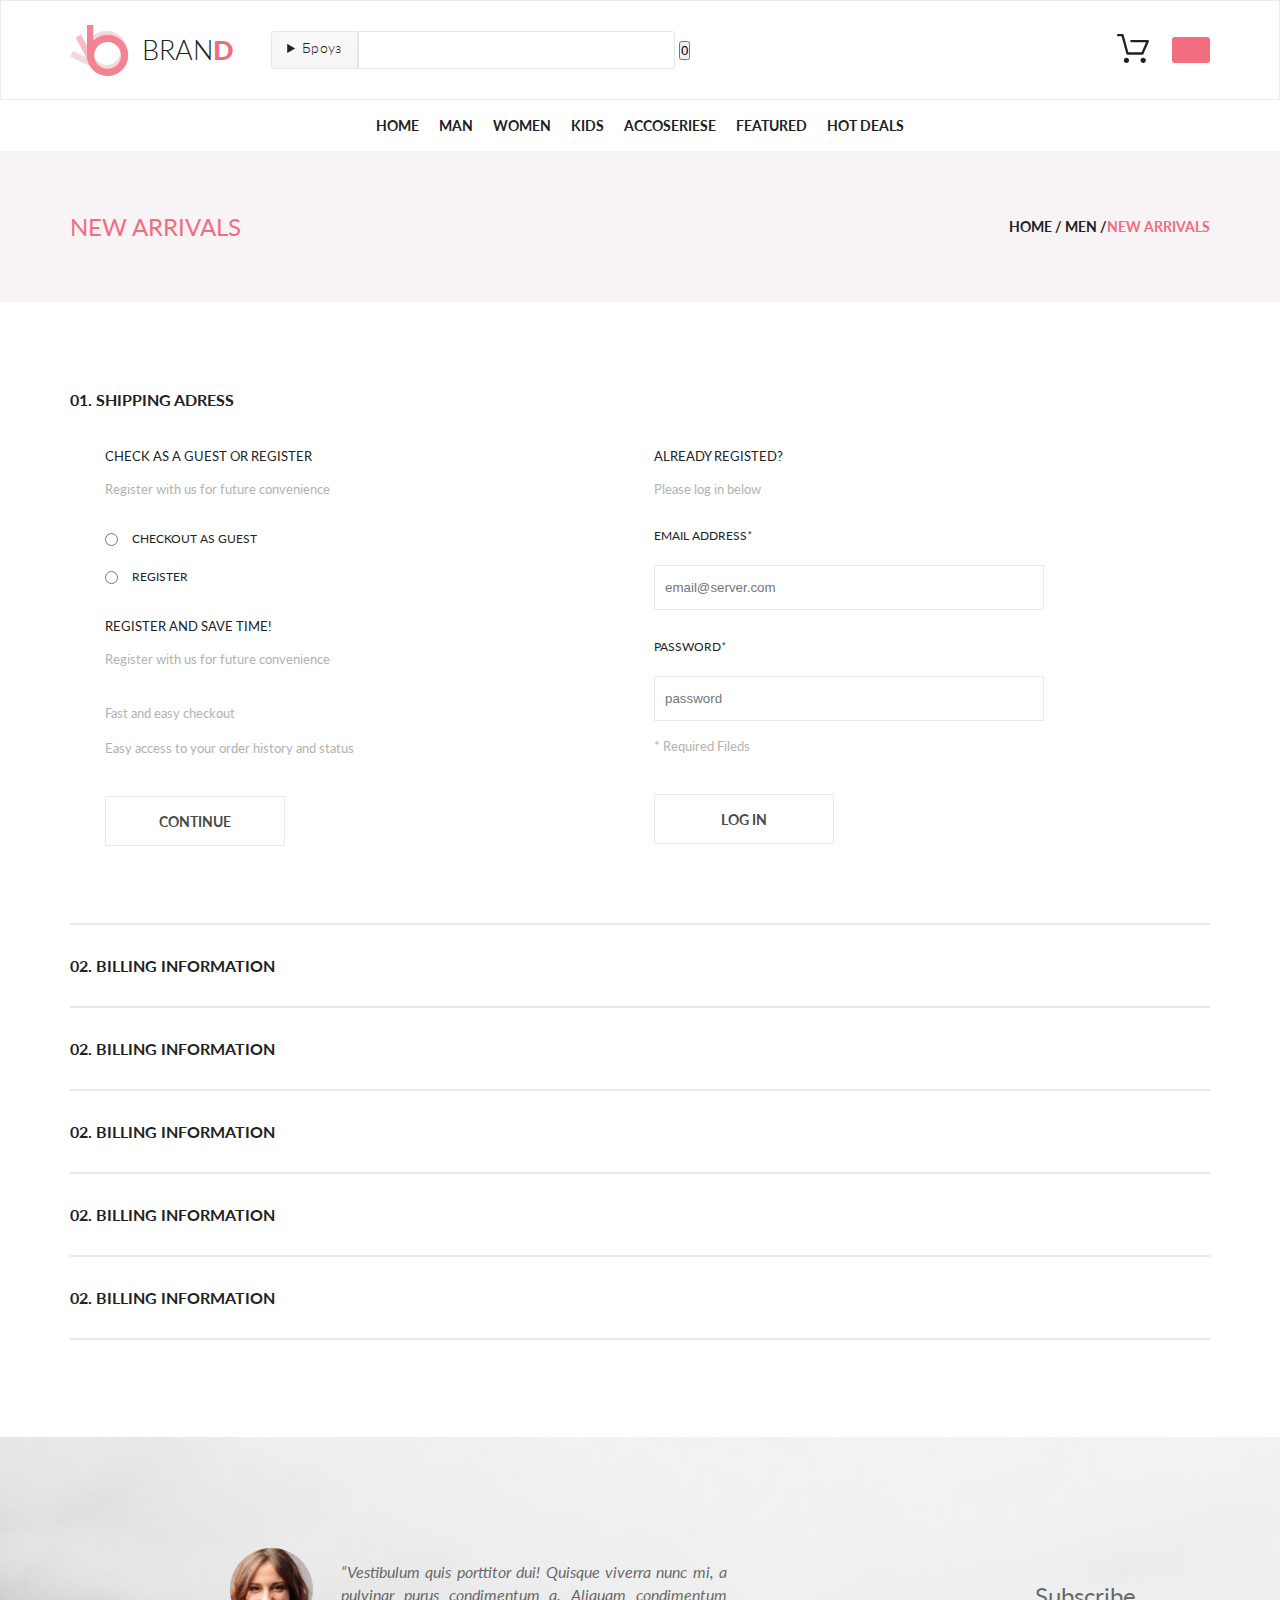
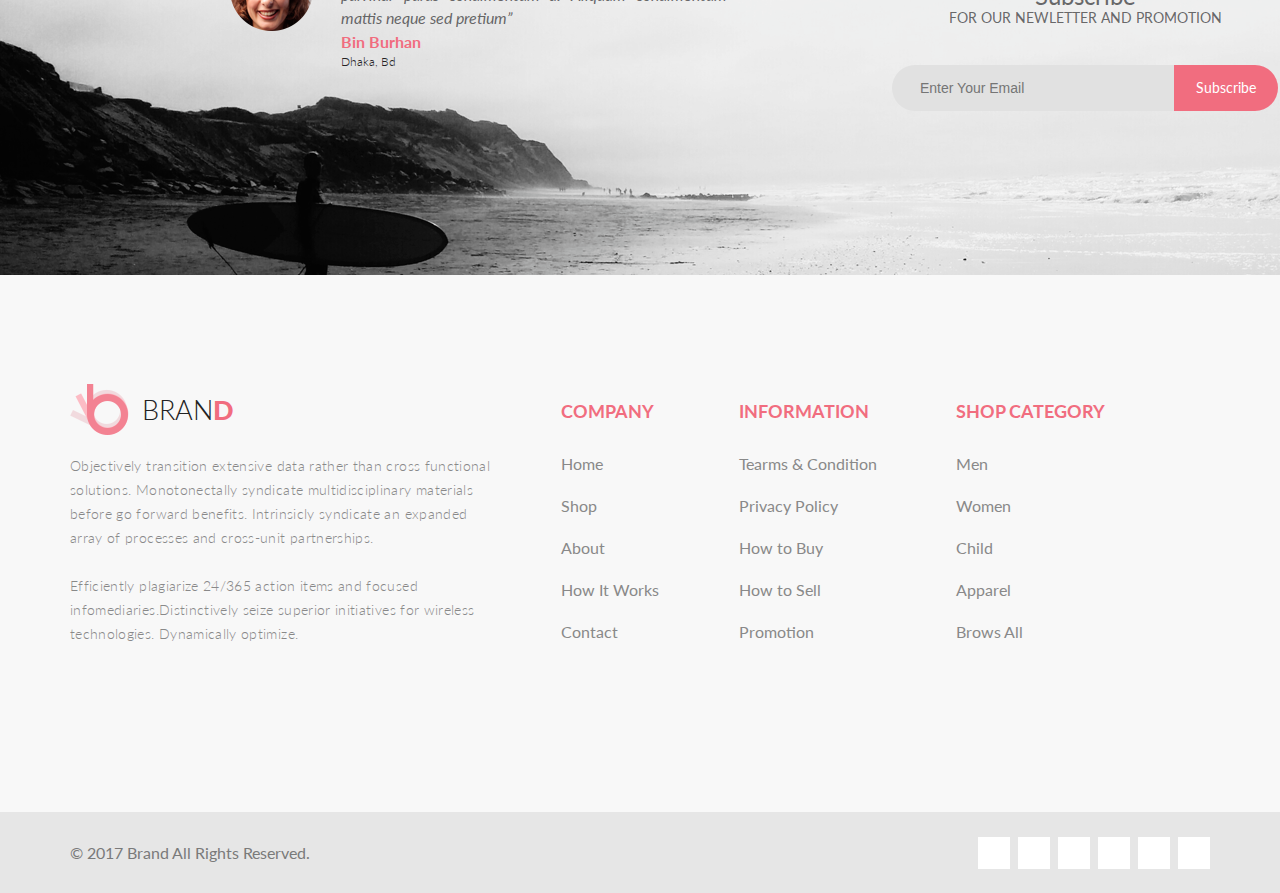
<file: Checkout.html>
<!DOCTYPE html>
<html lang="en">
<head>
	<meta charset="UTF-8">
	<title>Checkout</title>
	<link rel="stylesheet" href="https://use.fontawesome.com/releases/v5.1.0/css/all.css" integrity="sha384-lKuwvrZot6UHsBSfcMvOkWwlCMgc0TaWr+30HWe3a4ltaBwTZhyTEggF5tJv8tbt" crossorigin="anonymous">
	<link rel="stylesheet" href="css/styles.css">
	<script src="https://ajax.googleapis.com/ajax/libs/jquery/3.3.1/jquery.min.js"></script>
	<script src="login.js"></script>
	<script src="cart.js"></script>
</head>
<body>
	
	<header class="header">
		<div class="container header-flex">
			<div class="header-left">
				<a class="brand" href="index.html"><img src=".//img/brand.png" alt="brand"><p> bran</p><span>d</span></a>
				<details id="browse">
					<summary>Броуз</summary>
					
					<div class="mega-browse">
						<h3>Women</h3>
						<ul>
							<li><a href="#">Dresses</a></li>
							<li><a href="#">Tops</a></li>
							<li><a href="#">Sweaters/Knits</a></li>
							<li><a href="#">Jackets/Coats</a></li>
							<li><a href="#">Blazers</a></li>
							<li><a href="#">Denim</a></li>
							<li><a href="#">Leggings/Pants</a></li>
							<li><a href="#">Skirts/Shorts</a></li>
							<li><a href="#">Accessories </a></li>
						</ul>
						<h3>Man</h3>
						<ul>
							<li><a href="#">Dresses</a></li>
							<li><a href="#">Blazers</a></li>
							<li><a href="#">Denim</a></li>
							<li><a href="#">Leggings/Pants</a></li>
						</ul>
						
					</div>
				</details>
				<form action="#">
					
					<input type="search">
					<button class="submit" type="submit">0</button>
				</form>
				
			</div>
			<div class="header-right">
				<a href="SHOPPING_CART.html"><img src="img/cart.svg" alt="cart"></a>
				<a class="my-acc" href="checkout.html">My Account</a>
				<p class="totalCart"></p>
			</div>
		</div>
	</header>
	<nav class="parent-nav">
            <div class="container nav">
                <ul class="menu">
                    <li><a href="#">Home</a></li>
                    <li><a href="products.html">Man</a>
						<div class="mega">
							<div class="triangle"></div>
							<div class="mega-flex">
								<h3>Women</h3>
								<ul>
									<li><a href="#">Dresses</a></li>
									<li><a href="#">Tops</a></li>
									<li><a href="#">Sweaters/Knits</a></li>
									<li><a href="#">Jackets/Coats</a></li>
									<li><a href="#">Blazers</a></li>
									<li><a href="#">Denim</a></li>
									<li><a href="#">Leggings/Pants</a></li>
									<li><a href="#">Skirts/Shorts</a></li>
									<li><a href="#">Accessories </a></li>
								</ul>
							</div>
							<div class="mega-flex">
								<h3>Women</h3>
								<ul>
									<li><a href="#">Dresses</a></li>
									<li><a href="#">Tops</a></li>
									<li><a href="#">Sweaters/Knits</a></li>
									<li><a href="#">Jackets/Coats</a></li>
									<li><a href="#">Blazers</a></li>
									<li><a href="#">Denim</a></li>
									<li><a href="#">Leggings/Pants</a></li>
									<li><a href="#">Skirts/Shorts</a></li>
									<li><a href="#">Accessories </a></li>
								</ul>
							</div>
							<div class="mega-flex">
								<h3>Women</h3>
								<ul>
									<li><a href="#">Dresses</a></li>
									<li><a href="#">Tops</a></li>
									<li><a href="#">Sweaters/Knits</a></li>
									<li><a href="#">Jackets/Coats</a></li>
									<li><a href="#">Blazers</a></li>
									<li><a href="#">Denim</a></li>
									<li><a href="#">Leggings/Pants</a></li>
									<li><a href="#">Skirts/Shorts</a></li>
									<li><a href="#">Accessories </a></li>
								</ul>
							</div>
						</div>
                    </li>
                    <li><a href="products.html">Women</a>
						<div class="mega">
							<div class="triangle"></div>
							<div class="mega-flex">
								<h3>Women</h3>
								<ul>
									<li><a href="#">Dresses</a></li>
									<li><a href="#">Tops</a></li>
									<li><a href="#">Sweaters/Knits</a></li>
									<li><a href="#">Skirts/Shorts</a></li>
									<li><a href="#">Accessories </a></li>
								</ul>
								<h3>Trololo</h3>
								<ul>
									<li><a href="#">Dresses</a></li>
									<li><a href="#">Tops</a></li>
									<li><a href="#">Sweaters/Knits</a></li>
									<li><a href="#">Skirts/Shorts</a></li>
									<li><a href="#">Accessories </a></li>
								</ul>
							</div>
							<div class="mega-flex">
								<h3>Women</h3>
								<ul>
									<li><a href="#">Dresses</a></li>
									<li><a href="#">Tops</a></li>
									<li><a href="#">Sweaters/Knits</a></li>
									<li><a href="#">Jackets/Coats</a></li>
									<li><a href="#">Blazers</a></li>
									<li><a href="#">Denim</a></li>
									<li><a href="#">Leggings/Pants</a></li>
									<li><a href="#">Skirts/Shorts</a></li>
									<li><a href="#">Accessories </a></li>
								</ul>
							</div>
							<div class="mega-flex">
								<h3>Women</h3>
								<ul>
									<li><a href="#">Dresses</a></li>
								</ul>
							</div>
						</div>
                    </li>
                    <li><a href="products.html">Kids</a>
						<div class="mega">
							<div class="triangle"></div>
							<div class="mega-flex">
								<h3>Women</h3>
								<ul>
									<li><a href="#">Dresses</a></li>
									<li><a href="#">Tops</a></li>
								</ul>
							</div>
							<div class="mega-flex">
								<h3>Women</h3>
								<ul>
									<li><a href="#">Dresses</a></li>
									<li><a href="#">Tops</a></li>
									<li><a href="#">Sweaters/Knits</a></li>
									<li><a href="#">Jackets/Coats</a></li>
									<li><a href="#">Blazers</a></li>
								</ul>
							</div>
						</div>
                    </li>
                    <li><a href="products.html">Accoseriese</a>
						<div class="mega">
							<div class="triangle"></div>
							<div class="mega-flex">
								<h3>Women</h3>
								<ul>
									<li><a href="#">Dresses</a></li>
									<li><a href="#">Tops</a></li>
									<li><a href="#">Sweaters/Knits</a></li>
									<li><a href="#">Jackets/Coats</a></li>
									<li><a href="#">Blazers</a></li>
									<li><a href="#">Denim</a></li>
									<li><a href="#">Leggings/Pants</a></li>
									<li><a href="#">Skirts/Shorts</a></li>
									<li><a href="#">Accessories </a></li>
								</ul>
							</div>
							<div class="mega-flex">
								<h3>Women</h3>
								<ul>
									<li><a href="#">Dresses</a></li>
									<li><a href="#">Tops</a></li>
									<li><a href="#">Sweaters/Knits</a></li>
									<li><a href="#">Jackets/Coats</a></li>
									<li><a href="#">Blazers</a></li>
									<li><a href="#">Denim</a></li>
									<li><a href="#">Leggings/Pants</a></li>
									<li><a href="#">Skirts/Shorts</a></li>
									<li><a href="#">Accessories </a></li>
								</ul>
							</div>
						</div>
                    </li>
                    <li><a href="products.html">Featured</a>
						<div class="mega">
							<div class="triangle"></div>
							<div class="mega-flex">
								<h3>Women</h3>
								<ul>
									<li><a href="#">Dresses</a></li>
									<li><a href="#">Tops</a></li>
									<li><a href="#">Sweaters/Knits</a></li>
									<li><a href="#">Jackets/Coats</a></li>
									<li><a href="#">Blazers</a></li>
									<li><a href="#">Denim</a></li>
									<li><a href="#">Leggings/Pants</a></li>
									<li><a href="#">Skirts/Shorts</a></li>
									<li><a href="#">Accessories </a></li>
								</ul>
							</div>
							<div class="mega-flex">
								<h3>Women</h3>
								<ul>
									<li><a href="#">Dresses</a></li>
									<li><a href="#">Tops</a></li>
									<li><a href="#">Sweaters/Knits</a></li>
									<li><a href="#">Jackets/Coats</a></li>
									<li><a href="#">Blazers</a></li>
									<li><a href="#">Denim</a></li>
									<li><a href="#">Leggings/Pants</a></li>
									<li><a href="#">Skirts/Shorts</a></li>
									<li><a href="#">Accessories </a></li>
								</ul>
							</div>
							<div class="mega-flex">
								<h3>Women</h3>
								<ul>
									<li><a href="#">Dresses</a></li>
									<li><a href="#">Tops</a></li>
									<li><a href="#">Sweaters/Knits</a></li>
									<li><a href="#">Jackets/Coats</a></li>
									<li><a href="#">Blazers</a></li>
									<li><a href="#">Denim</a></li>
									<li><a href="#">Leggings/Pants</a></li>
									<li><a href="#">Skirts/Shorts</a></li>
									<li><a href="#">Accessories </a></li>
								</ul>
							</div>
						</div>
                    </li>
                    <li><a href="products.html">Hot Deals</a>
						<div class="mega">
							<div class="triangle"></div>
							<div class="mega-flex">
								<h3>Women</h3>
								<ul>
									<li><a href="#">Dresses</a></li>
									<li><a href="#">Tops</a></li>
									<li><a href="#">Sweaters/Knits</a></li>
									<li><a href="#">Jackets/Coats</a></li>
									<li><a href="#">Blazers</a></li>
									<li><a href="#">Denim</a></li>
									<li><a href="#">Leggings/Pants</a></li>
									<li><a href="#">Skirts/Shorts</a></li>
									<li><a href="#">Accessories </a></li>
								</ul>
							</div>
							<div class="mega-flex">
								<h3>Women</h3>
								<ul>
									<li><a href="#">Dresses</a></li>
									<li><a href="#">Tops</a></li>
									<li><a href="#">Sweaters/Knits</a></li>
									<li><a href="#">Jackets/Coats</a></li>
									<li><a href="#">Blazers</a></li>
									<li><a href="#">Denim</a></li>
									<li><a href="#">Leggings/Pants</a></li>
									<li><a href="#">Skirts/Shorts</a></li>
									<li><a href="#">Accessories </a></li>
								</ul>
							</div>
							<div class="mega-flex">
								<h3>Women</h3>
								<ul>
									<li><a href="#">Dresses</a></li>
									<li><a href="#">Tops</a></li>
									<li><a href="#">Sweaters/Knits</a></li>
									<li><a href="#">Jackets/Coats</a></li>
									<li><a href="#">Blazers</a></li>
									<li><a href="#">Denim</a></li>
									<li><a href="#">Leggings/Pants</a></li>
									<li><a href="#">Skirts/Shorts</a></li>
									<li><a href="#">Accessories </a></li>
								</ul>
							</div>
						</div>
                    </li>
                </ul>
            </div>
        </nav>
	<div class="par-arrivals">
		<div class="container arrivals">
	    	<div class="new-arrivals">
		    	<p>New Arrivals</p>
		    </div>
		    <div class="breadcrums">
		    	<h3>Home / Men /<span>New Arrivals</span>  </h3>
		    </div>
	    </div>
	</div>
	<div class="container forma">

		<div class="shipping">
			<h2>01.   Shipping Adress</h2>
			<div class="shipping-flex">
				<div class="registrator"></div>
				<div class="register">
		            <h3>Check as a guest or register</h3>
					<p>Register with us for future convenience</p>
		            <div class="inp">
		            	<input id="guest" type="radio"><p>checkout as guest</p>
			            <br>
			            <input id="reg" type="radio"><p>register</p>
		            </div>
		            <h3>register and save time!</h3>
		            <p>Register with us for future convenience</p><br>
		            <p>Fast and easy checkout</p>
		            <p>Easy access to your order history and status</p>
		            <div class="cont-reg">
		            	<input id="register" type="submit" value= "Continue">
		            </div>
				</div>
				<div class="login">
					<h3>Already registed?</h3>
					<p>Please log in below</p>
					<div class="log">
						<p>EMAIL ADDRESS<em>*</em></p>
						<br>
		                <input id="login__email" placeholder="email@server.com" required pattern="\S+@[a-z]+.[a-z]+">
		                <br>
						<p>password<em>*</em></p>
						<br>
			             <input id="login__password" type="password" placeholder="password">
					</div>
		             <p>* Required Fileds</p>
		             <div class="cont-reg">
		             	<input id="login__button" type="submit" value= "Log in">
		             	<input id="logout__button" type="submit" value= "Log out"> 
		             </div>
		             
				</div>
			</div>
		</div>
		<div class="billing">
			<h2>02.   BILLING INFORMATION
			</h2>
		</div>
		<div class="billing">
			<h2>02.   BILLING INFORMATION
			</h2>
		</div>
		<div class="billing">
			<h2>02.   BILLING INFORMATION
			</h2>
		</div>
		<div class="billing">
			<h2>02.   BILLING INFORMATION
			</h2>
		</div>
		<div class="billing">
			<h2>02.   BILLING INFORMATION
			</h2>
		</div>
	</div>
    <div class="parr-subscribe">
    	<div class="container subscribe">
    		<img src=".//img/face.png" alt="face">
    		<div class="sub-text-left">
    			<p class="sub-p1">“Vestibulum quis porttitor dui! Quisque viverra nunc mi, a pulvinar purus condimentum a. Aliquam condimentum mattis neque sed pretium”</p>
    			<h2>Bin Burhan</h2>
    			<p class="sub-p2">Dhaka, Bd</p>
    		</div>
    		<div class="sub-right">
    			<h2>Subscribe</h2>
    			<p>FOR OUR NEWLETTER AND PROMOTION</p>
    			<div class="email-button">
    				<div class="sub-email"><input  id="email" placeholder="Enter Your Email"></div>
    			<div class="sub-button">Subscribe</div>
    			</div>
    		</div>
    	</div>
    </div>

    <footer>
    	<div class="container footer">
   			<div class="brend2">
   				<a class="brand" href="#"><img src=".//img/brand.png" lt="brand"><p> bran</p><span>d</span></a>
   				<br>
   				<p>Objectively transition extensive data rather than cross functional solutions. Monotonectally syndicate multidisciplinary materials before go forward benefits. Intrinsicly syndicate an expanded array of processes and cross-unit partnerships. <br><br>Efficiently plagiarize 24/365 action items and focused infomediaries.Distinctively seize superior initiatives for wireless technologies. Dynamically optimize.</p>
   			</div>
    		<div class="ssulky">
    			<div class="company">
	    			<h1>company</h1>
	    			<br>
	    			<ul>
	    				<li><a href="index.html">Home</a></li>
	    				<li><a href="#">Shop</a></li>
	    				<li><a href="#">About</a></li>
	    				<li><a href="#">How It Works</a></li>
	    				<li><a href="#">Contact</a></li>
	    			</ul>
	    		</div>
	    		<div class="information">
	    			<h1>INFORMATION</h1>
	    			<br>
	    			<ul>
	    				<li><a href="#">Tearms & Condition</a></li>
	    				<li><a href="#">Privacy Policy</a></li>
	    				<li><a href="#">How to Buy</a></li>
	    				<li><a href="#">How to Sell</a></li>
	    				<li><a href="#">Promotion</a></li>
	    			</ul>
	    		</div>
	    		<div class="category">
	    			<h1>SHOP CATEGORY</h1>
	    			<br>
	    			<ul>
	    				<li><a href="#">Men</a></li>
	    				<li><a href="#">Women</a></li>
	    				<li><a href="#">Child</a></li>
	    				<li><a href="#">Apparel</a></li>
	    				<li><a href="#">Brows All</a></li>
	    			</ul>
	    		</div>
    		</div>
    	</div>
   		<div class="par-copyright">
   			<div class="container copyright">
    		<p>&copy 2017 Brand  All Rights Reserved.</p>
    		<div class="icons">
                <a href="#"><i class="fab fa-facebook-f"></i></a>
                <a href="#"><i class="fab fa-twitter"></i></a>
                <a href="#"><i class="fab fa-google-plus-g"></i></a>
                <a href="#"><i class="fab fa-vk"></i></a>
                <a href="#"><i class="fab fa-yandex"></i></a>
                <a href="#"><i class="fab fa-odnoklassniki"></i></a>
            </div>
    	</div>
   		</div>
    </footer>
</body>
</html>
</file>
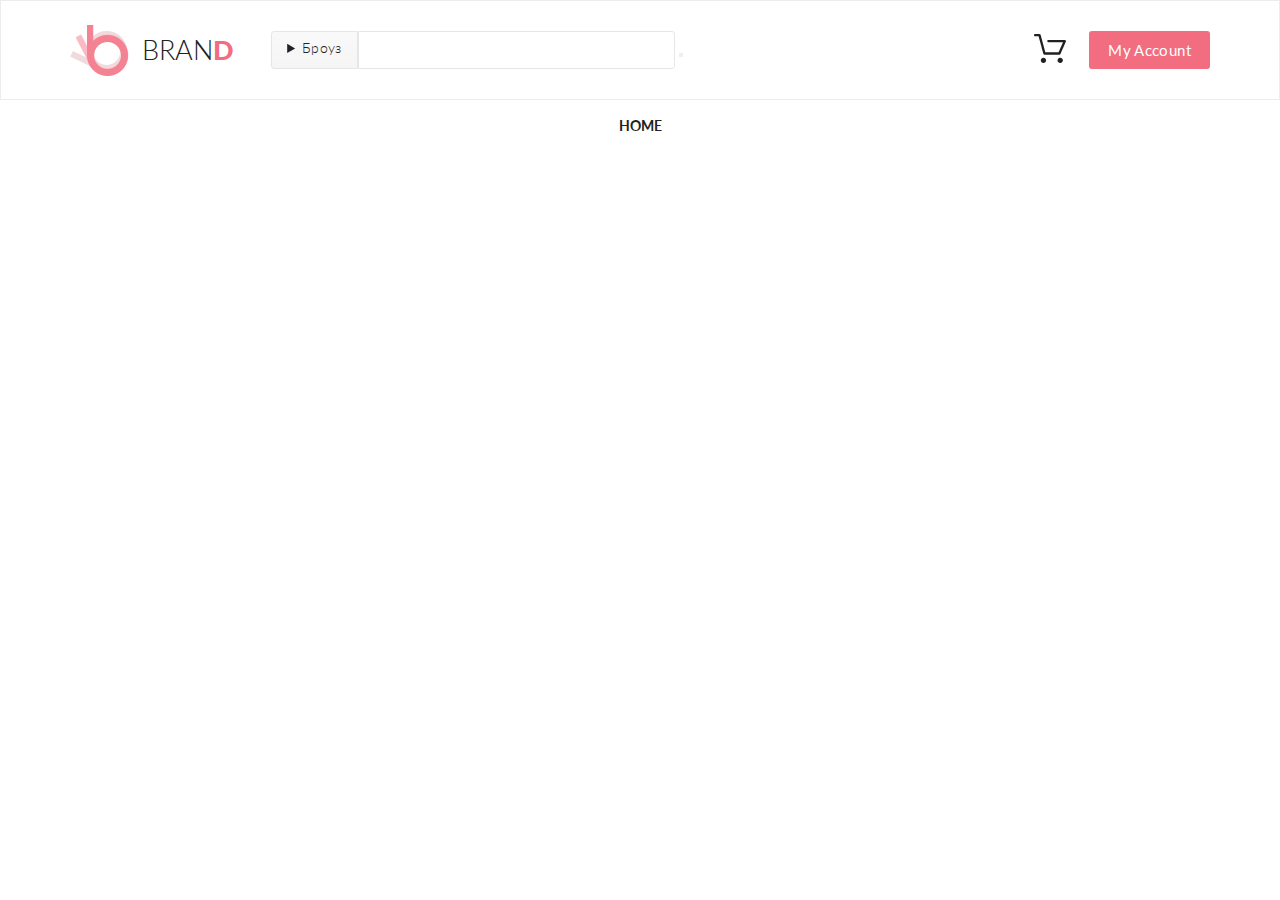
<file: menu.html>
<!DOCTYPE html>
<html lang="en">
<head>
	<meta charset="UTF-8">
	<title>Главная страниица</title>
	<link rel="stylesheet" href="https://use.fontawesome.com/releases/v5.1.0/css/all.css" integrity="sha384-lKuwvrZot6UHsBSfcMvOkWwlCMgc0TaWr+30HWe3a4ltaBwTZhyTEggF5tJv8tbt" crossorigin="anonymous">
	<link rel="stylesheet" href="css/styles.css">
	<script src="https://ajax.googleapis.com/ajax/libs/jquery/3.3.1/jquery.min.js"></script>
    <script src="menu.js"></script>
</head>
<body>
	<header class="header">
		<div class="container header-flex">
			<div class="header-left">
				<a class="brand" href="index.html"><img src=".//img/brand.png" alt="brand"><p> bran</p><span>d</span></a>
				<details id="browse">
					<summary>Броуз</summary>
					
					<div class="mega-browse">
						<h3>Women</h3>
						<ul>
							<li><a href="#">Dresses</a></li>
							<li><a href="#">Tops</a></li>
							<li><a href="#">Sweaters/Knits</a></li>
							<li><a href="#">Jackets/Coats</a></li>
							<li><a href="#">Blazers</a></li>
							<li><a href="#">Denim</a></li>
							<li><a href="#">Leggings/Pants</a></li>
							<li><a href="#">Skirts/Shorts</a></li>
							<li><a href="#">Accessories </a></li>
						</ul>
						<h3>Man</h3>
						<ul>
							<li><a href="#">Dresses</a></li>
							<li><a href="#">Blazers</a></li>
							<li><a href="#">Denim</a></li>
							<li><a href="#">Leggings/Pants</a></li>
						</ul>
						
					</div>
				</details>
				<!--<a href="#" id="browse">Browse</a>
				<div class="mega-browse">
					<h3>Women</h3>
					<ul>
						<li><a href="#">Dresses</a></li>
						<li><a href="#">Tops</a></li>
						<li><a href="#">Sweaters/Knits</a></li>
						<li><a href="#">Jackets/Coats</a></li>
						<li><a href="#">Blazers</a></li>
						<li><a href="#">Denim</a></li>
						<li><a href="#">Leggings/Pants</a></li>
						<li><a href="#">Skirts/Shorts</a></li>
						<li><a href="#">Accessories </a></li>
					</ul>
					<h3>Man</h3>
					<ul>
						<li><a href="#">Dresses</a></li>
						<li><a href="#">Blazers</a></li>
						<li><a href="#">Denim</a></li>
						<li><a href="#">Leggings/Pants</a></li>
					</ul>
					
				</div>-->
				<form action="#">
					
					<input type="search">
					<button class="submit" type="submit"><a href="#"><i class="far fa-search"></i></a></button>
				</form>
				
			</div>
			<div class="header-right">
				<a href="SHOPPING_CART.html"><img src="img/cart.svg" alt="cart"></a>
				<a class="my-acc" href="checkout.html">My Account</a>
			</div>
		</div>
	</header>
	    <nav class="parent-nav">
            <div class="container nav">
                <ul class="menu">
                    <li><a href="#">Home</a></li>


                    <!--<li><a href="#">Man</a>
						<div class="mega">
							<div class="triangle"></div>
							<div class="mega-flex">
								<h3>Women</h3>
								<ul>
									<li><a href="#">Dresses</a></li>
									<li><a href="#">Tops</a></li>
									<li><a href="#">Sweaters/Knits</a></li>
								</ul>
							</div>
							<div class="mega-flex">
								<h3>Women</h3>
								<ul>
									<li><a href="#">Dresses</a></li>
									<li><a href="#">Tops</a></li>
									<li><a href="#">Sweaters/Knits</a></li>
								</ul>
							</div>
							<div class="mega-flex">
								<h3>Women</h3>
								<ul>
									<li><a href="#">Dresses</a></li>
									<li><a href="#">Tops</a></li>
									<li><a href="#">Sweaters/Knits</a></li>
								</ul>
							</div>
						</div>
                    </li>-->


                </ul>
            </div>
        </nav>
</body>
</html>
</file>
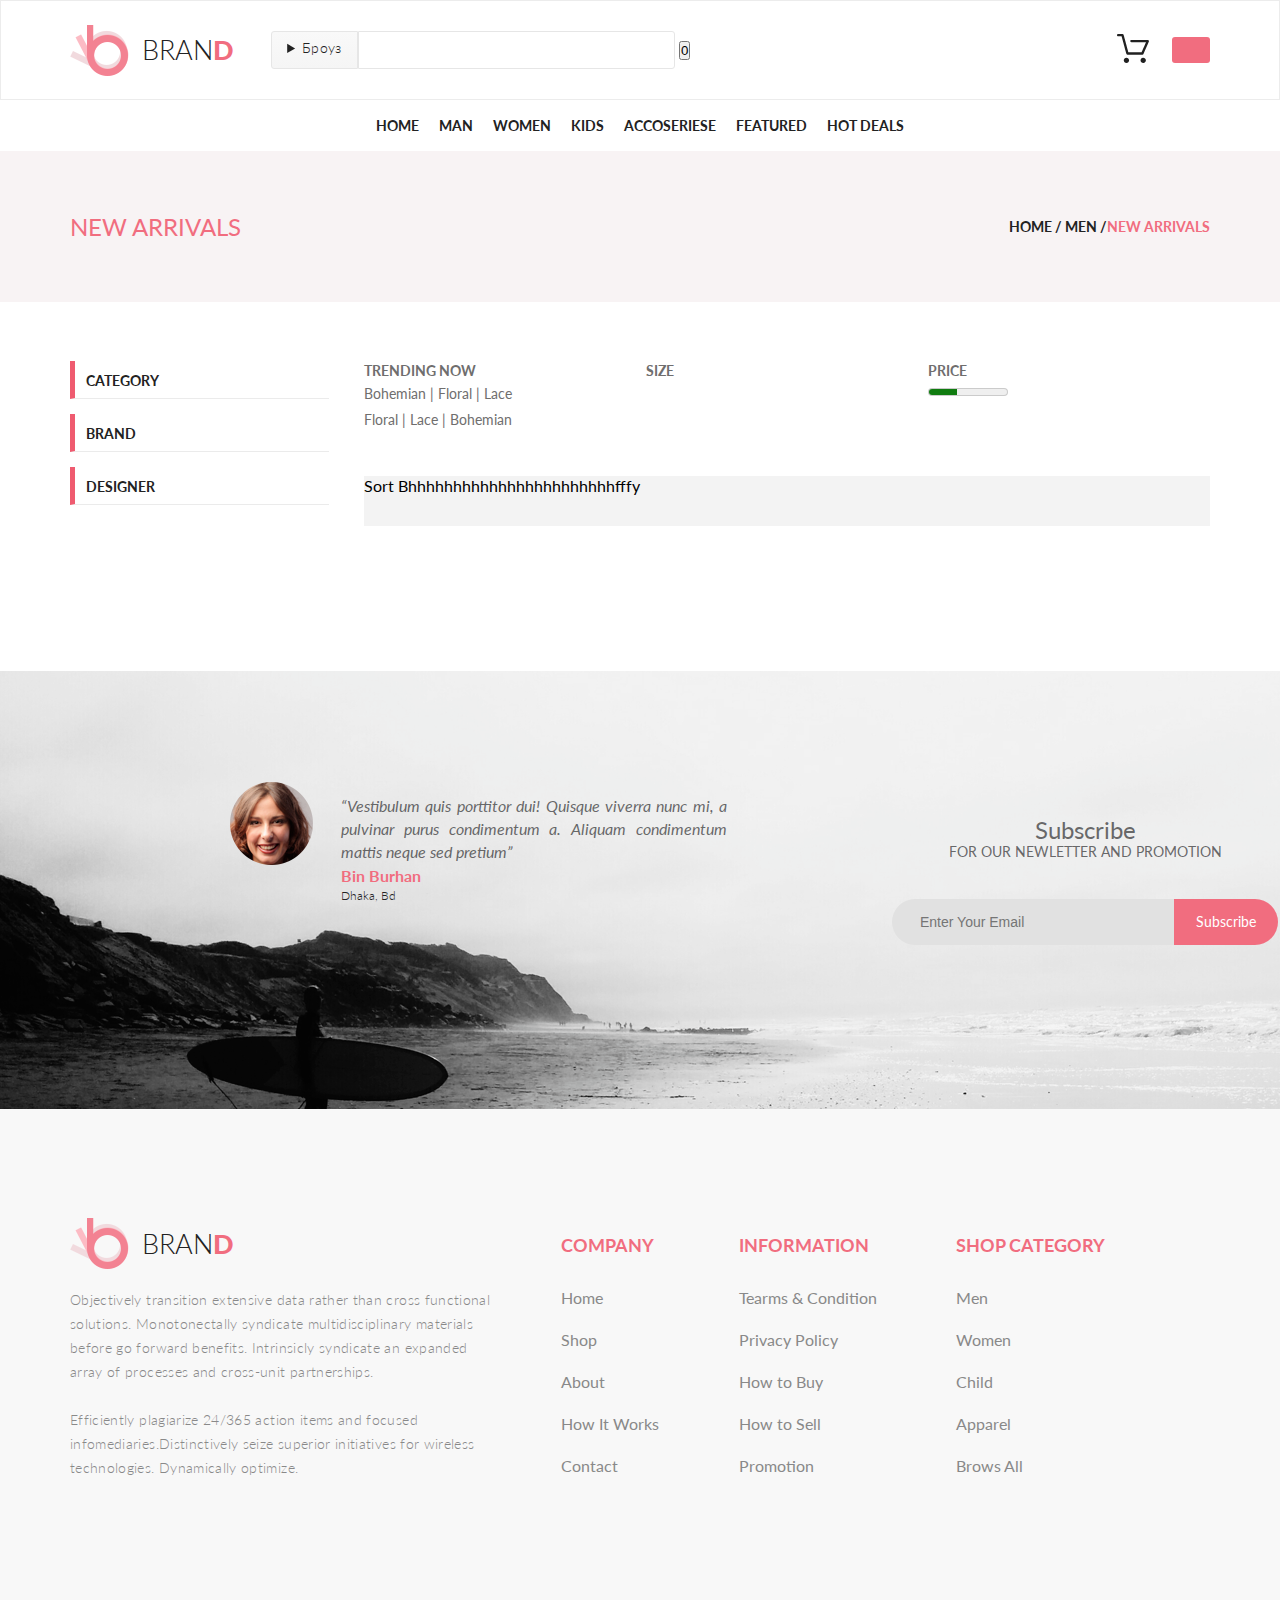
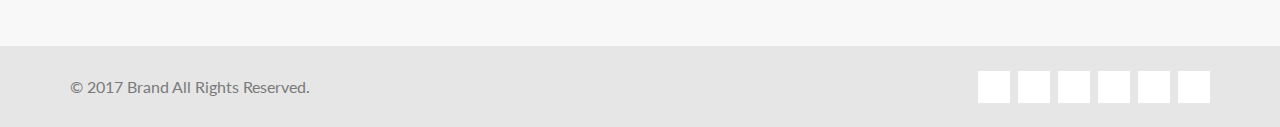
<file: products.html>
<!DOCTYPE html>
<html lang="en">
<head>
	<meta charset="UTF-8">
	<title>Products</title>
	<link rel="stylesheet" href="https://use.fontawesome.com/releases/v5.1.0/css/all.css" integrity="sha384-lKuwvrZot6UHsBSfcMvOkWwlCMgc0TaWr+30HWe3a4ltaBwTZhyTEggF5tJv8tbt" crossorigin="anonymous">
	<link rel="stylesheet" href="css/styles.css">
	<script src="https://ajax.googleapis.com/ajax/libs/jquery/3.3.1/jquery.min.js"></script>
    <script src="cart.js"></script>
    <script src="login.js"></script>
</head>
<body>
	<header class="header">
		<div class="container header-flex">
			<div class="header-left">
				<a class="brand" href="index.html"><img src=".//img/brand.png" alt="brand"><p> bran</p><span>d</span></a>
				<details id="browse">
					<summary>Броуз</summary>
					
					<div class="mega-browse">
						<h3>Women</h3>
						<ul>
							<li><a href="#">Dresses</a></li>
							<li><a href="#">Tops</a></li>
							<li><a href="#">Sweaters/Knits</a></li>
							<li><a href="#">Jackets/Coats</a></li>
							<li><a href="#">Blazers</a></li>
							<li><a href="#">Denim</a></li>
							<li><a href="#">Leggings/Pants</a></li>
							<li><a href="#">Skirts/Shorts</a></li>
							<li><a href="#">Accessories </a></li>
						</ul>
						<h3>Man</h3>
						<ul>
							<li><a href="#">Dresses</a></li>
							<li><a href="#">Blazers</a></li>
							<li><a href="#">Denim</a></li>
							<li><a href="#">Leggings/Pants</a></li>
						</ul>
						
					</div>
				</details>
				<form action="#">
					
					<input type="search">
					<button class="submit" type="submit">0</button>
				</form>
				
			</div>
			<div class="header-right">
				<a href="SHOPPING_CART.html"><img src="img/cart.svg" alt="cart"></a>
				<a class="my-acc" href="checkout.html">My Account</a>
				<p class="totalCart"></p>
			</div>
		</div>
	</header>
	<nav class="parent-nav">
            <div class="container nav">
                <ul class="menu">
                    <li><a href="#">Home</a></li>
                    <li><a href="products.html">Man</a>
						<div class="mega">
							<div class="triangle"></div>
							<div class="mega-flex">
								<h3>Women</h3>
								<ul>
									<li><a href="#">Dresses</a></li>
									<li><a href="#">Tops</a></li>
									<li><a href="#">Sweaters/Knits</a></li>
									<li><a href="#">Jackets/Coats</a></li>
									<li><a href="#">Blazers</a></li>
									<li><a href="#">Denim</a></li>
									<li><a href="#">Leggings/Pants</a></li>
									<li><a href="#">Skirts/Shorts</a></li>
									<li><a href="#">Accessories </a></li>
								</ul>
							</div>
							<div class="mega-flex">
								<h3>Women</h3>
								<ul>
									<li><a href="#">Dresses</a></li>
									<li><a href="#">Tops</a></li>
									<li><a href="#">Sweaters/Knits</a></li>
									<li><a href="#">Jackets/Coats</a></li>
									<li><a href="#">Blazers</a></li>
									<li><a href="#">Denim</a></li>
									<li><a href="#">Leggings/Pants</a></li>
									<li><a href="#">Skirts/Shorts</a></li>
									<li><a href="#">Accessories </a></li>
								</ul>
							</div>
							<div class="mega-flex">
								<h3>Women</h3>
								<ul>
									<li><a href="#">Dresses</a></li>
									<li><a href="#">Tops</a></li>
									<li><a href="#">Sweaters/Knits</a></li>
									<li><a href="#">Jackets/Coats</a></li>
									<li><a href="#">Blazers</a></li>
									<li><a href="#">Denim</a></li>
									<li><a href="#">Leggings/Pants</a></li>
									<li><a href="#">Skirts/Shorts</a></li>
									<li><a href="#">Accessories </a></li>
								</ul>
							</div>
						</div>
                    </li>
                    <li><a href="products.html">Women</a>
						<div class="mega">
							<div class="triangle"></div>
							<div class="mega-flex">
								<h3>Women</h3>
								<ul>
									<li><a href="#">Dresses</a></li>
									<li><a href="#">Tops</a></li>
									<li><a href="#">Sweaters/Knits</a></li>
									<li><a href="#">Skirts/Shorts</a></li>
									<li><a href="#">Accessories </a></li>
								</ul>
								<h3>Trololo</h3>
								<ul>
									<li><a href="#">Dresses</a></li>
									<li><a href="#">Tops</a></li>
									<li><a href="#">Sweaters/Knits</a></li>
									<li><a href="#">Skirts/Shorts</a></li>
									<li><a href="#">Accessories </a></li>
								</ul>
							</div>
							<div class="mega-flex">
								<h3>Women</h3>
								<ul>
									<li><a href="#">Dresses</a></li>
									<li><a href="#">Tops</a></li>
									<li><a href="#">Sweaters/Knits</a></li>
									<li><a href="#">Jackets/Coats</a></li>
									<li><a href="#">Blazers</a></li>
									<li><a href="#">Denim</a></li>
									<li><a href="#">Leggings/Pants</a></li>
									<li><a href="#">Skirts/Shorts</a></li>
									<li><a href="#">Accessories </a></li>
								</ul>
							</div>
							<div class="mega-flex">
								<h3>Women</h3>
								<ul>
									<li><a href="#">Dresses</a></li>
								</ul>
							</div>
						</div>
                    </li>
                    <li><a href="products.html">Kids</a>
						<div class="mega">
							<div class="triangle"></div>
							<div class="mega-flex">
								<h3>Women</h3>
								<ul>
									<li><a href="#">Dresses</a></li>
									<li><a href="#">Tops</a></li>
								</ul>
							</div>
							<div class="mega-flex">
								<h3>Women</h3>
								<ul>
									<li><a href="#">Dresses</a></li>
									<li><a href="#">Tops</a></li>
									<li><a href="#">Sweaters/Knits</a></li>
									<li><a href="#">Jackets/Coats</a></li>
									<li><a href="#">Blazers</a></li>
								</ul>
							</div>
						</div>
                    </li>
                    <li><a href="products.html">Accoseriese</a>
						<div class="mega">
							<div class="triangle"></div>
							<div class="mega-flex">
								<h3>Women</h3>
								<ul>
									<li><a href="#">Dresses</a></li>
									<li><a href="#">Tops</a></li>
									<li><a href="#">Sweaters/Knits</a></li>
									<li><a href="#">Jackets/Coats</a></li>
									<li><a href="#">Blazers</a></li>
									<li><a href="#">Denim</a></li>
									<li><a href="#">Leggings/Pants</a></li>
									<li><a href="#">Skirts/Shorts</a></li>
									<li><a href="#">Accessories </a></li>
								</ul>
							</div>
							<div class="mega-flex">
								<h3>Women</h3>
								<ul>
									<li><a href="#">Dresses</a></li>
									<li><a href="#">Tops</a></li>
									<li><a href="#">Sweaters/Knits</a></li>
									<li><a href="#">Jackets/Coats</a></li>
									<li><a href="#">Blazers</a></li>
									<li><a href="#">Denim</a></li>
									<li><a href="#">Leggings/Pants</a></li>
									<li><a href="#">Skirts/Shorts</a></li>
									<li><a href="#">Accessories </a></li>
								</ul>
							</div>
						</div>
                    </li>
                    <li><a href="products.html">Featured</a>
						<div class="mega">
							<div class="triangle"></div>
							<div class="mega-flex">
								<h3>Women</h3>
								<ul>
									<li><a href="#">Dresses</a></li>
									<li><a href="#">Tops</a></li>
									<li><a href="#">Sweaters/Knits</a></li>
									<li><a href="#">Jackets/Coats</a></li>
									<li><a href="#">Blazers</a></li>
									<li><a href="#">Denim</a></li>
									<li><a href="#">Leggings/Pants</a></li>
									<li><a href="#">Skirts/Shorts</a></li>
									<li><a href="#">Accessories </a></li>
								</ul>
							</div>
							<div class="mega-flex">
								<h3>Women</h3>
								<ul>
									<li><a href="#">Dresses</a></li>
									<li><a href="#">Tops</a></li>
									<li><a href="#">Sweaters/Knits</a></li>
									<li><a href="#">Jackets/Coats</a></li>
									<li><a href="#">Blazers</a></li>
									<li><a href="#">Denim</a></li>
									<li><a href="#">Leggings/Pants</a></li>
									<li><a href="#">Skirts/Shorts</a></li>
									<li><a href="#">Accessories </a></li>
								</ul>
							</div>
							<div class="mega-flex">
								<h3>Women</h3>
								<ul>
									<li><a href="#">Dresses</a></li>
									<li><a href="#">Tops</a></li>
									<li><a href="#">Sweaters/Knits</a></li>
									<li><a href="#">Jackets/Coats</a></li>
									<li><a href="#">Blazers</a></li>
									<li><a href="#">Denim</a></li>
									<li><a href="#">Leggings/Pants</a></li>
									<li><a href="#">Skirts/Shorts</a></li>
									<li><a href="#">Accessories </a></li>
								</ul>
							</div>
						</div>
                    </li>
                    <li><a href="products.html">Hot Deals</a>
						<div class="mega">
							<div class="triangle"></div>
							<div class="mega-flex">
								<h3>Women</h3>
								<ul>
									<li><a href="#">Dresses</a></li>
									<li><a href="#">Tops</a></li>
									<li><a href="#">Sweaters/Knits</a></li>
									<li><a href="#">Jackets/Coats</a></li>
									<li><a href="#">Blazers</a></li>
									<li><a href="#">Denim</a></li>
									<li><a href="#">Leggings/Pants</a></li>
									<li><a href="#">Skirts/Shorts</a></li>
									<li><a href="#">Accessories </a></li>
								</ul>
							</div>
							<div class="mega-flex">
								<h3>Women</h3>
								<ul>
									<li><a href="#">Dresses</a></li>
									<li><a href="#">Tops</a></li>
									<li><a href="#">Sweaters/Knits</a></li>
									<li><a href="#">Jackets/Coats</a></li>
									<li><a href="#">Blazers</a></li>
									<li><a href="#">Denim</a></li>
									<li><a href="#">Leggings/Pants</a></li>
									<li><a href="#">Skirts/Shorts</a></li>
									<li><a href="#">Accessories </a></li>
								</ul>
							</div>
							<div class="mega-flex">
								<h3>Women</h3>
								<ul>
									<li><a href="#">Dresses</a></li>
									<li><a href="#">Tops</a></li>
									<li><a href="#">Sweaters/Knits</a></li>
									<li><a href="#">Jackets/Coats</a></li>
									<li><a href="#">Blazers</a></li>
									<li><a href="#">Denim</a></li>
									<li><a href="#">Leggings/Pants</a></li>
									<li><a href="#">Skirts/Shorts</a></li>
									<li><a href="#">Accessories </a></li>
								</ul>
							</div>
						</div>
                    </li>
                </ul>
            </div>
        </nav>
	<div class="par-arrivals">
		<div class="container arrivals">
	    	<div class="new-arrivals">
		    	<p>New Arrivals</p>
		    </div>
		    <div class="breadcrums">
		    	<h3>Home / Men /<span>New Arrivals</span>  </h3>
		    </div>
	    </div>
	</div>
	<div class="container nav-product">
		<nav class="sidebar">
			<ul class="sidebar-nav">
				<li><h3>category</h3>
					<div class="mega-sidebar">
						<ul>
							<li><a href="#">Accessories</a></li>
							<li><a href="#">Bags</a></li>
							<li><a href="#">Denim</a></li>
							<li><a href="#">Hoodies & Sweatshirts</a></li>
							<li><a href="#">Jackets & Coats</a></li>
							<li><a href="#">Pants</a></li>
							<li><a href="#">Polos</a></li>
							<li><a href="#">Shirts</a></li>
							<li><a href="#">Shoes</a></li>
							<li><a href="#">Shorts</a></li>
							<li><a href="#">Sweaters & Knits</a></li>
							<li><a href="#">T-Shirts</a></li>
							<li><a href="#">Tanks</a></li>
						</ul>
					</div>
				</li>
				<li><h3>BRAND</h3>
					<div class="mega-sidebar">
						<ul>
							<li><a href="#">Accessories</a></li>
							<li><a href="#">Bags</a></li>
							<li><a href="#">Denim</a></li>
							<li><a href="#">Hoodies & Sweatshirts</a></li>
							<li><a href="#">Jackets & Coats</a></li>
							<li><a href="#">Pants</a></li>
							<li><a href="#">Polos</a></li>
							<li><a href="#">Shirts</a></li>
							<li><a href="#">Shoes</a></li>
							<li><a href="#">Shorts</a></li>
							<li><a href="#">Sweaters & Knits</a></li>
							<li><a href="#">T-Shirts</a></li>
							<li><a href="#">Tanks</a></li>
						</ul>
					</div>
				</li>
				<li><h3>dESIGNER</h3>
					<div class="mega-sidebar">
						<ul>
							<li><a href="#">Accessories</a></li>
							<li><a href="#">Bags</a></li>
							<li><a href="#">Denim</a></li>
							<li><a href="#">Hoodies & Sweatshirts</a></li>
							<li><a href="#">Jackets & Coats</a></li>
							<li><a href="#">Pants</a></li>
							<li><a href="#">Polos</a></li>
							<li><a href="#">Shirts</a></li>
							<li><a href="#">Shoes</a></li>
							<li><a href="#">Shorts</a></li>
							<li><a href="#">Sweaters & Knits</a></li>
							<li><a href="#">T-Shirts</a></li>
							<li><a href="#">Tanks</a></li>
						</ul>
					</div>
				</li>
			</ul>
		</nav>
		<div class="product">
			<div class="top-filter">
				<div class="trend">
					<h4>Trending now</h4>
					<p>Bohemian    |    Floral    |    Lace<br> Floral    |    Lace    |    Bohemian</p>
				</div>
				<div class="size">
					<h4>Size</h4>
					<!---<label><input type="checkbox"><p>XXS</p></label>
					<label><input type="checkbox"><p>XS</p></label>
					<label><input type="checkbox"><p>S</p></label>
					<label><input type="checkbox"><p>M</p></label>
					<label><input type="checkbox"><p>L</p></label>
					<label><input type="checkbox"><p>XL</p></label>
					<label><input type="checkbox"><p>XXL</p></label>-->
				</div>
				<div class="price">
					<h4>pRICE</h4>
					<meter min="5" max="70" value="28"> 28 метров</meter>
				</div>
			</div>
			<div class="sort-filter">
				<p>Sort Bhhhhhhhhhhhhhhhhhhhhhhhfffy</p>
			</div>

		<div id="product-flex">
			<!--<div class="parrent-product">
				<a class="product-item" href="#"><img src=".//img/prod1.png" alt="prod1"><p>Mango  People  T-shirt</p><span>$52.00</span></a>
				<div class="pos-add-to-cart">
					<a href="#" class="add-to-cart"><img src="img/cart.svg" alt="cart">add-to-cart</a>
				</div>
			</div>
			<div class="parrent-product">
				<a class="product-item" href="#"><img src=".//img/prod2.png" alt="item1"><p>Mango  People  T-shirt</p><span>$52.00</span></a>
				<div class="pos-add-to-cart">
					<a href="#" class="add-to-cart"><img src="img/cart.svg" alt="cart">add-to-cart</a>
				</div>
			</div>
			<div class="parrent-product">
				<a class="product-item" href="#"><img src=".//img/prod3.png" alt="item1"><p>Mango  People  T-shirt</p><span>$52.00</span></a>
				<div class="pos-add-to-cart">
					<a href="#" class="add-to-cart"><img src="img/cart.svg" alt="cart">add-to-cart</a>
				</div>
			</div>
			<div class="parrent-product">
				<a class="product-item" href="#"><img src=".//img/prod4.png" alt="item1"><p>Mango  People  T-shirt</p><span>$52.00</span></a>
				<div class="pos-add-to-cart">
					<a href="#" class="add-to-cart"><img src="img/cart.svg" alt="cart">add-to-cart</a>
				</div>
			</div>
			<div class="parrent-product">
				<a class="product-item" href="#"><img src=".//img/prod5.png" alt="item1"><p>Mango  People  T-shirt</p><span>$52.00</span></a>
				<div class="pos-add-to-cart">
					<a href="#" class="add-to-cart"><img src="img/cart.svg" alt="cart">add-to-cart</a>
				</div>
			</div>
			<div class="parrent-product">
				<a class="product-item" href="#"><img src=".//img/prod6.png" alt="item1"><p>Mango  People  T-shirt</p><span>$52.00</span></a>
				<div class="pos-add-to-cart">
					<a href="#" class="add-to-cart"><img src="img/cart.svg" alt="cart">add-to-cart</a>
				</div>
			</div>
			<div class="parrent-product">
				<a class="product-item" href="#"><img src=".//img/prod7.png" alt="item1"><p>Mango  People  T-shirt</p><span>$52.00</span></a>
				<div class="pos-add-to-cart">
					<a href="#" class="add-to-cart"><img src="img/cart.svg" alt="cart">add-to-cart</a>
				</div>
			</div>
			<div class="parrent-product">
				<a class="product-item" href="#"><img src=".//img/prod8.png" alt="item1"><p>Mango  People  T-shirt</p><span>$52.00</span></a>
				<div class="pos-add-to-cart">
					<a href="#" class="add-to-cart"><img src="img/cart.svg" alt="cart">add-to-cart</a>
				</div>
			</div>
			<div class="parrent-product">
				<a class="product-item" href="#"><img src=".//img/prod9.png" alt="item9"><p>Mango  People  T-shirt</p><span>$52.00</span></a>
				<div class="pos-add-to-cart">
					<a href="#" class="add-to-cart"><img src="img/cart.svg" alt="cart">add-to-cart</a>
				</div>
			</div>
			<div id="cart"></div>-->
		</div>
		<div class="pages"></div>

		</div>
	</div>
	<div id="cart"></div>
    <div class="parr-subscribe">
    	<div class="container subscribe">
    		<img src=".//img/face.png" alt="face">
    		<div class="sub-text-left">
    			<p class="sub-p1">“Vestibulum quis porttitor dui! Quisque viverra nunc mi, a pulvinar purus condimentum a. Aliquam condimentum mattis neque sed pretium”</p>
    			<h2>Bin Burhan</h2>
    			<p class="sub-p2">Dhaka, Bd</p>
    		</div>
    		<div class="sub-right">
    			<h2>Subscribe</h2>
    			<p>FOR OUR NEWLETTER AND PROMOTION</p>
    			<div class="email-button">
    				<div class="sub-email"><input  id="email" placeholder="Enter Your Email"></div>
    			<div class="sub-button">Subscribe</div>
    			</div>
    		</div>
    	</div>
    </div>

    <footer>
    	<div class="container footer">
   			<div class="brend2">
   				<a class="brand" href="#"><img src=".//img/brand.png" lt="brand"><p> bran</p><span>d</span></a>
   				<br>
   				<p>Objectively transition extensive data rather than cross functional solutions. Monotonectally syndicate multidisciplinary materials before go forward benefits. Intrinsicly syndicate an expanded array of processes and cross-unit partnerships. <br><br>Efficiently plagiarize 24/365 action items and focused infomediaries.Distinctively seize superior initiatives for wireless technologies. Dynamically optimize.</p>
   			</div>
    		<div class="ssulky">
    			<div class="company">
	    			<h1>company</h1>
	    			<br>
	    			<ul>
	    				<li><a href="index.html">Home</a></li>
	    				<li><a href="#">Shop</a></li>
	    				<li><a href="#">About</a></li>
	    				<li><a href="#">How It Works</a></li>
	    				<li><a href="#">Contact</a></li>
	    			</ul>
	    		</div>
	    		<div class="information">
	    			<h1>INFORMATION</h1>
	    			<br>
	    			<ul>
	    				<li><a href="#">Tearms & Condition</a></li>
	    				<li><a href="#">Privacy Policy</a></li>
	    				<li><a href="#">How to Buy</a></li>
	    				<li><a href="#">How to Sell</a></li>
	    				<li><a href="#">Promotion</a></li>
	    			</ul>
	    		</div>
	    		<div class="category">
	    			<h1>SHOP CATEGORY</h1>
	    			<br>
	    			<ul>
	    				<li><a href="#">Men</a></li>
	    				<li><a href="#">Women</a></li>
	    				<li><a href="#">Child</a></li>
	    				<li><a href="#">Apparel</a></li>
	    				<li><a href="#">Brows All</a></li>
	    			</ul>
	    		</div>
    		</div>
    	</div>
   		<div class="par-copyright">
   			<div class="container copyright">
    		<p>&copy 2017 Brand  All Rights Reserved.</p>
    		<div class="icons">
                <a href="#"><i class="fab fa-facebook-f"></i></a>
                <a href="#"><i class="fab fa-twitter"></i></a>
                <a href="#"><i class="fab fa-google-plus-g"></i></a>
                <a href="#"><i class="fab fa-vk"></i></a>
                <a href="#"><i class="fab fa-yandex"></i></a>
                <a href="#"><i class="fab fa-odnoklassniki"></i></a>
            </div>
    	</div>
   		</div>
    </footer>
</body>
</html>
</file>
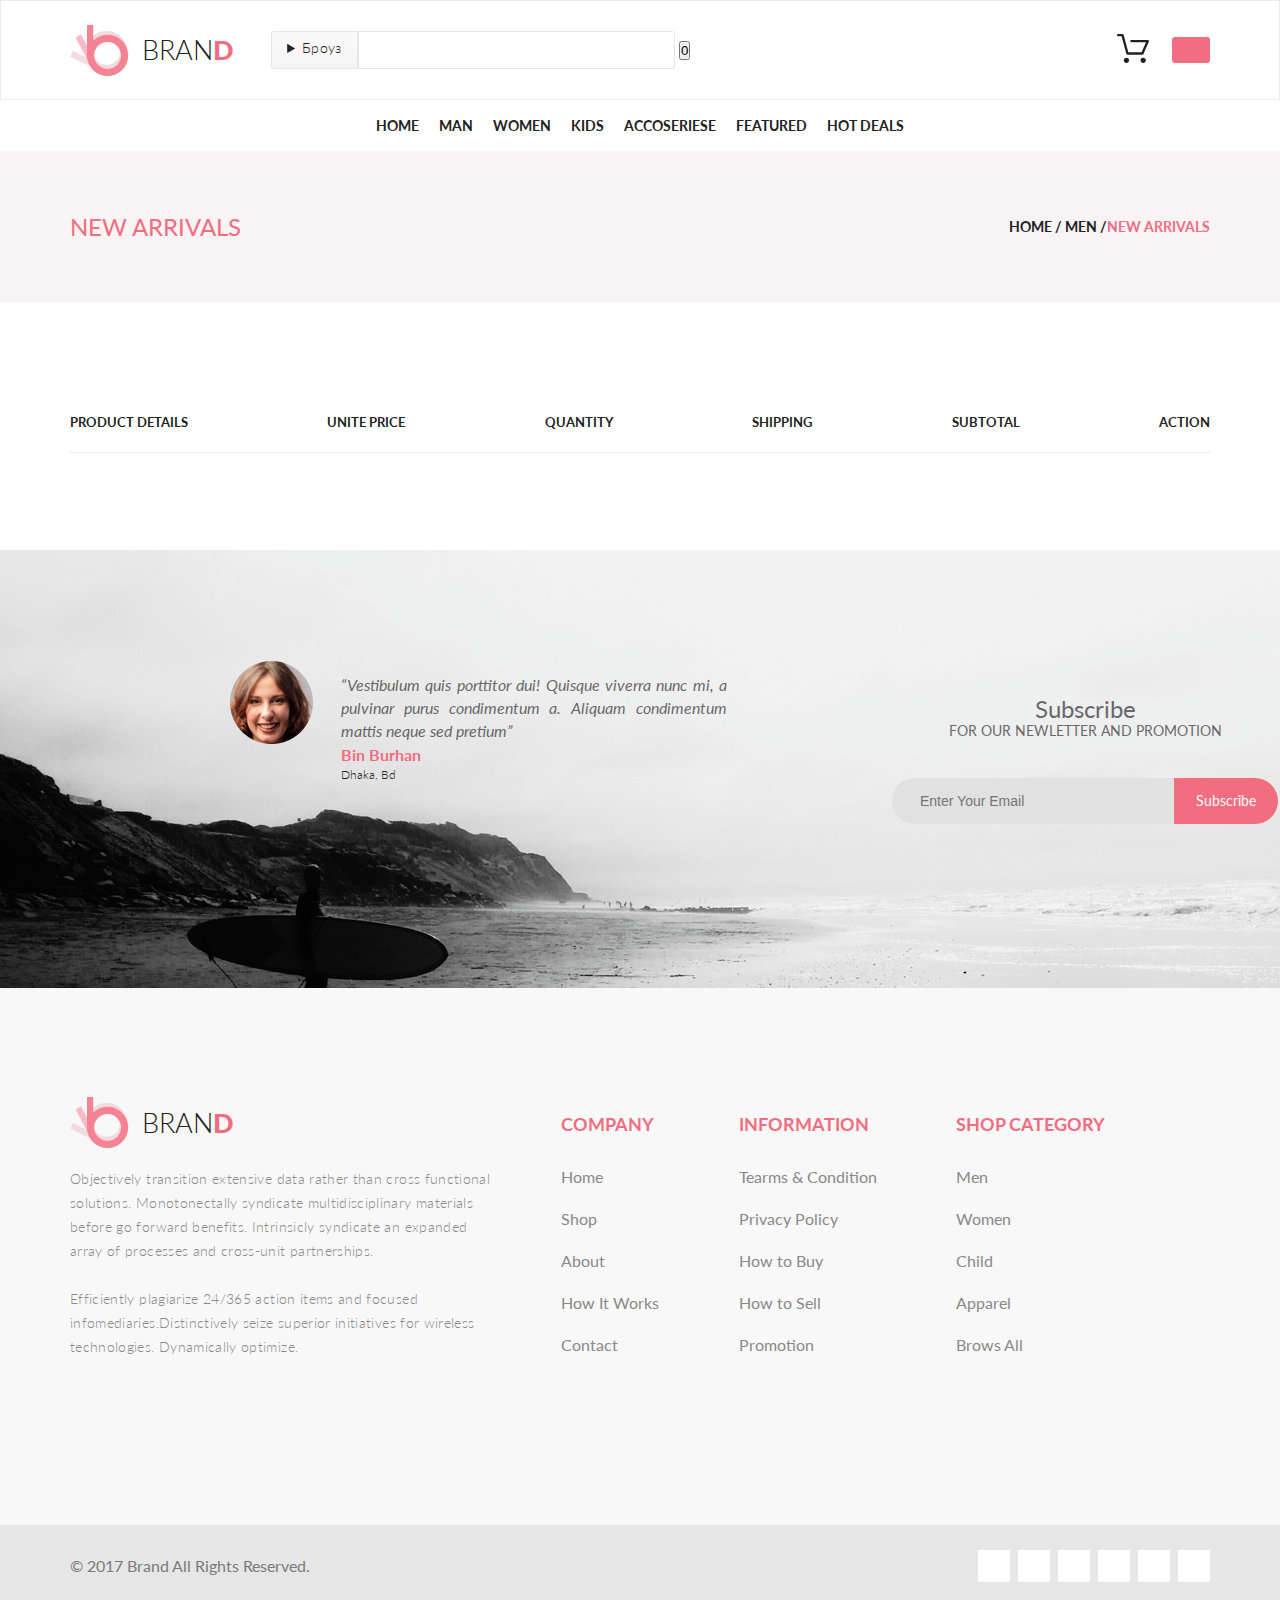
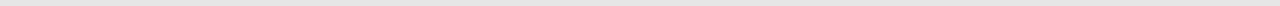
<file: SHOPPING_CART.html>
<!DOCTYPE html>
<html lang="en">
<head>
	<meta charset="UTF-8">
	<title>Корзина</title>
	<link rel="stylesheet" href="https://use.fontawesome.com/releases/v5.1.0/css/all.css" integrity="sha384-lKuwvrZot6UHsBSfcMvOkWwlCMgc0TaWr+30HWe3a4ltaBwTZhyTEggF5tJv8tbt" crossorigin="anonymous">
	<link rel="stylesheet" href="css/styles.css">
	<script src="https://ajax.googleapis.com/ajax/libs/jquery/3.3.1/jquery.min.js"></script>
    <script src="cart.js"></script>
    <script src="login.js"></script>
</head>
<body>
	<header class="header">
		<div class="container header-flex">
			<div class="header-left">
				<a class="brand" href="index.html"><img src=".//img/brand.png" alt="brand"><p> bran</p><span>d</span></a>
				<details id="browse">
					<summary>Броуз</summary>
					
					<div class="mega-browse">
						<h3>Women</h3>
						<ul>
							<li><a href="#">Dresses</a></li>
							<li><a href="#">Tops</a></li>
							<li><a href="#">Sweaters/Knits</a></li>
							<li><a href="#">Jackets/Coats</a></li>
							<li><a href="#">Blazers</a></li>
							<li><a href="#">Denim</a></li>
							<li><a href="#">Leggings/Pants</a></li>
							<li><a href="#">Skirts/Shorts</a></li>
							<li><a href="#">Accessories </a></li>
						</ul>
						<h3>Man</h3>
						<ul>
							<li><a href="#">Dresses</a></li>
							<li><a href="#">Blazers</a></li>
							<li><a href="#">Denim</a></li>
							<li><a href="#">Leggings/Pants</a></li>
						</ul>
						
					</div>
				</details>
				<form action="#">
					
					<input type="search">
					<button class="submit" type="submit">0</button>
				</form>
				
			</div>
			<div class="header-right">
				<a href="SHOPPING_CART.html"><img src="img/cart.svg" alt="cart"></a>
				<a class="my-acc" href="checkout.html">My Account</a>
				<p class="totalCart"></p>
			</div>
		</div>
	</header>
	<nav class="parent-nav">
            <div class="container nav">
                <ul class="menu">
                    <li><a href="#">Home</a></li>
                    <li><a href="products.html">Man</a>
						<div class="mega">
							<div class="triangle"></div>
							<div class="mega-flex">
								<h3>Women</h3>
								<ul>
									<li><a href="#">Dresses</a></li>
									<li><a href="#">Tops</a></li>
									<li><a href="#">Sweaters/Knits</a></li>
									<li><a href="#">Jackets/Coats</a></li>
									<li><a href="#">Blazers</a></li>
									<li><a href="#">Denim</a></li>
									<li><a href="#">Leggings/Pants</a></li>
									<li><a href="#">Skirts/Shorts</a></li>
									<li><a href="#">Accessories </a></li>
								</ul>
							</div>
							<div class="mega-flex">
								<h3>Women</h3>
								<ul>
									<li><a href="#">Dresses</a></li>
									<li><a href="#">Tops</a></li>
									<li><a href="#">Sweaters/Knits</a></li>
									<li><a href="#">Jackets/Coats</a></li>
									<li><a href="#">Blazers</a></li>
									<li><a href="#">Denim</a></li>
									<li><a href="#">Leggings/Pants</a></li>
									<li><a href="#">Skirts/Shorts</a></li>
									<li><a href="#">Accessories </a></li>
								</ul>
							</div>
							<div class="mega-flex">
								<h3>Women</h3>
								<ul>
									<li><a href="#">Dresses</a></li>
									<li><a href="#">Tops</a></li>
									<li><a href="#">Sweaters/Knits</a></li>
									<li><a href="#">Jackets/Coats</a></li>
									<li><a href="#">Blazers</a></li>
									<li><a href="#">Denim</a></li>
									<li><a href="#">Leggings/Pants</a></li>
									<li><a href="#">Skirts/Shorts</a></li>
									<li><a href="#">Accessories </a></li>
								</ul>
							</div>
						</div>
                    </li>
                    <li><a href="products.html">Women</a>
						<div class="mega">
							<div class="triangle"></div>
							<div class="mega-flex">
								<h3>Women</h3>
								<ul>
									<li><a href="#">Dresses</a></li>
									<li><a href="#">Tops</a></li>
									<li><a href="#">Sweaters/Knits</a></li>
									<li><a href="#">Skirts/Shorts</a></li>
									<li><a href="#">Accessories </a></li>
								</ul>
								<h3>Trololo</h3>
								<ul>
									<li><a href="#">Dresses</a></li>
									<li><a href="#">Tops</a></li>
									<li><a href="#">Sweaters/Knits</a></li>
									<li><a href="#">Skirts/Shorts</a></li>
									<li><a href="#">Accessories </a></li>
								</ul>
							</div>
							<div class="mega-flex">
								<h3>Women</h3>
								<ul>
									<li><a href="#">Dresses</a></li>
									<li><a href="#">Tops</a></li>
									<li><a href="#">Sweaters/Knits</a></li>
									<li><a href="#">Jackets/Coats</a></li>
									<li><a href="#">Blazers</a></li>
									<li><a href="#">Denim</a></li>
									<li><a href="#">Leggings/Pants</a></li>
									<li><a href="#">Skirts/Shorts</a></li>
									<li><a href="#">Accessories </a></li>
								</ul>
							</div>
							<div class="mega-flex">
								<h3>Women</h3>
								<ul>
									<li><a href="#">Dresses</a></li>
								</ul>
							</div>
						</div>
                    </li>
                    <li><a href="products.html">Kids</a>
						<div class="mega">
							<div class="triangle"></div>
							<div class="mega-flex">
								<h3>Women</h3>
								<ul>
									<li><a href="#">Dresses</a></li>
									<li><a href="#">Tops</a></li>
								</ul>
							</div>
							<div class="mega-flex">
								<h3>Women</h3>
								<ul>
									<li><a href="#">Dresses</a></li>
									<li><a href="#">Tops</a></li>
									<li><a href="#">Sweaters/Knits</a></li>
									<li><a href="#">Jackets/Coats</a></li>
									<li><a href="#">Blazers</a></li>
								</ul>
							</div>
						</div>
                    </li>
                    <li><a href="products.html">Accoseriese</a>
						<div class="mega">
							<div class="triangle"></div>
							<div class="mega-flex">
								<h3>Women</h3>
								<ul>
									<li><a href="#">Dresses</a></li>
									<li><a href="#">Tops</a></li>
									<li><a href="#">Sweaters/Knits</a></li>
									<li><a href="#">Jackets/Coats</a></li>
									<li><a href="#">Blazers</a></li>
									<li><a href="#">Denim</a></li>
									<li><a href="#">Leggings/Pants</a></li>
									<li><a href="#">Skirts/Shorts</a></li>
									<li><a href="#">Accessories </a></li>
								</ul>
							</div>
							<div class="mega-flex">
								<h3>Women</h3>
								<ul>
									<li><a href="#">Dresses</a></li>
									<li><a href="#">Tops</a></li>
									<li><a href="#">Sweaters/Knits</a></li>
									<li><a href="#">Jackets/Coats</a></li>
									<li><a href="#">Blazers</a></li>
									<li><a href="#">Denim</a></li>
									<li><a href="#">Leggings/Pants</a></li>
									<li><a href="#">Skirts/Shorts</a></li>
									<li><a href="#">Accessories </a></li>
								</ul>
							</div>
						</div>
                    </li>
                    <li><a href="products.html">Featured</a>
						<div class="mega">
							<div class="triangle"></div>
							<div class="mega-flex">
								<h3>Women</h3>
								<ul>
									<li><a href="#">Dresses</a></li>
									<li><a href="#">Tops</a></li>
									<li><a href="#">Sweaters/Knits</a></li>
									<li><a href="#">Jackets/Coats</a></li>
									<li><a href="#">Blazers</a></li>
									<li><a href="#">Denim</a></li>
									<li><a href="#">Leggings/Pants</a></li>
									<li><a href="#">Skirts/Shorts</a></li>
									<li><a href="#">Accessories </a></li>
								</ul>
							</div>
							<div class="mega-flex">
								<h3>Women</h3>
								<ul>
									<li><a href="#">Dresses</a></li>
									<li><a href="#">Tops</a></li>
									<li><a href="#">Sweaters/Knits</a></li>
									<li><a href="#">Jackets/Coats</a></li>
									<li><a href="#">Blazers</a></li>
									<li><a href="#">Denim</a></li>
									<li><a href="#">Leggings/Pants</a></li>
									<li><a href="#">Skirts/Shorts</a></li>
									<li><a href="#">Accessories </a></li>
								</ul>
							</div>
							<div class="mega-flex">
								<h3>Women</h3>
								<ul>
									<li><a href="#">Dresses</a></li>
									<li><a href="#">Tops</a></li>
									<li><a href="#">Sweaters/Knits</a></li>
									<li><a href="#">Jackets/Coats</a></li>
									<li><a href="#">Blazers</a></li>
									<li><a href="#">Denim</a></li>
									<li><a href="#">Leggings/Pants</a></li>
									<li><a href="#">Skirts/Shorts</a></li>
									<li><a href="#">Accessories </a></li>
								</ul>
							</div>
						</div>
                    </li>
                    <li><a href="products.html">Hot Deals</a>
						<div class="mega">
							<div class="triangle"></div>
							<div class="mega-flex">
								<h3>Women</h3>
								<ul>
									<li><a href="#">Dresses</a></li>
									<li><a href="#">Tops</a></li>
									<li><a href="#">Sweaters/Knits</a></li>
									<li><a href="#">Jackets/Coats</a></li>
									<li><a href="#">Blazers</a></li>
									<li><a href="#">Denim</a></li>
									<li><a href="#">Leggings/Pants</a></li>
									<li><a href="#">Skirts/Shorts</a></li>
									<li><a href="#">Accessories </a></li>
								</ul>
							</div>
							<div class="mega-flex">
								<h3>Women</h3>
								<ul>
									<li><a href="#">Dresses</a></li>
									<li><a href="#">Tops</a></li>
									<li><a href="#">Sweaters/Knits</a></li>
									<li><a href="#">Jackets/Coats</a></li>
									<li><a href="#">Blazers</a></li>
									<li><a href="#">Denim</a></li>
									<li><a href="#">Leggings/Pants</a></li>
									<li><a href="#">Skirts/Shorts</a></li>
									<li><a href="#">Accessories </a></li>
								</ul>
							</div>
							<div class="mega-flex">
								<h3>Women</h3>
								<ul>
									<li><a href="#">Dresses</a></li>
									<li><a href="#">Tops</a></li>
									<li><a href="#">Sweaters/Knits</a></li>
									<li><a href="#">Jackets/Coats</a></li>
									<li><a href="#">Blazers</a></li>
									<li><a href="#">Denim</a></li>
									<li><a href="#">Leggings/Pants</a></li>
									<li><a href="#">Skirts/Shorts</a></li>
									<li><a href="#">Accessories </a></li>
								</ul>
							</div>
						</div>
                    </li>
                </ul>
            </div>
        </nav>
	<div class="par-arrivals">
		<div class="container arrivals">
	    	<div class="new-arrivals">
		    	<p>New Arrivals</p>
		    </div>
		    <div class="breadcrums">
		    	<h3>Home / Men /<span>New Arrivals</span>  </h3>
		    </div>
	    </div>
	</div>
	<div id="cart"></div>
	<div class="container head-of-table"><p>Product Details</p>											   <p>unite Price</p>			<p>Quantity</p>			<p>shipping</p>			<p>Subtotal</p>		    <p>ACTION</p></div>
	<div class="container" id="container-cart">
		<div class="head-of-table"><p>Product Details</p>											   <p>unite Price</p>			<p>Quantity</p>			<p>shipping</p>			<p>Subtotal</p>		    <p>ACTION</p></div>

		<!--<div class="product-in-cart">
			<div class="product-details">
				<div class="img-mini"><img src=".//img/mini/product1.png" alt="product1"></div>
				<div class="details">
					<h4>Mango  People  T-shirt</h4>
					<p>Color: <span>Red</span></p>
					<p>Size: <span>XII</span></p>
				</div>
			</div>
			<div class="unite-price"><p>$150</p></div>
			<div class="quantyty"><p>2</p></div>
			<div class="shop-shipping"><p>free</p></div>
			<div class="Subtotal"><p>300&</p></div>
			<div class="ACTION"></div>
		</div>-->
	</div>
    <div class="parr-subscribe">
    	<div class="container subscribe">
    		<img src=".//img/face.png" alt="face">
    		<div class="sub-text-left">
    			<p class="sub-p1">“Vestibulum quis porttitor dui! Quisque viverra nunc mi, a pulvinar purus condimentum a. Aliquam condimentum mattis neque sed pretium”</p>
    			<h2>Bin Burhan</h2>
    			<p class="sub-p2">Dhaka, Bd</p>
    		</div>
    		<div class="sub-right">
    			<h2>Subscribe</h2>
    			<p>FOR OUR NEWLETTER AND PROMOTION</p>
    			<div class="email-button">
    				<div class="sub-email"><input  id="email" placeholder="Enter Your Email"></div>
    			<div class="sub-button">Subscribe</div>
    			</div>
    		</div>
    	</div>
    </div>

    <footer>
    	<div class="container footer">
   			<div class="brend2">
   				<a class="brand" href="#"><img src=".//img/brand.png" lt="brand"><p> bran</p><span>d</span></a>
   				<br>
   				<p>Objectively transition extensive data rather than cross functional solutions. Monotonectally syndicate multidisciplinary materials before go forward benefits. Intrinsicly syndicate an expanded array of processes and cross-unit partnerships. <br><br>Efficiently plagiarize 24/365 action items and focused infomediaries.Distinctively seize superior initiatives for wireless technologies. Dynamically optimize.</p>
   			</div>
    		<div class="ssulky">
    			<div class="company">
	    			<h1>company</h1>
	    			<br>
	    			<ul>
	    				<li><a href="index.html">Home</a></li>
	    				<li><a href="#">Shop</a></li>
	    				<li><a href="#">About</a></li>
	    				<li><a href="#">How It Works</a></li>
	    				<li><a href="#">Contact</a></li>
	    			</ul>
	    		</div>
	    		<div class="information">
	    			<h1>INFORMATION</h1>
	    			<br>
	    			<ul>
	    				<li><a href="#">Tearms & Condition</a></li>
	    				<li><a href="#">Privacy Policy</a></li>
	    				<li><a href="#">How to Buy</a></li>
	    				<li><a href="#">How to Sell</a></li>
	    				<li><a href="#">Promotion</a></li>
	    			</ul>
	    		</div>
	    		<div class="category">
	    			<h1>SHOP CATEGORY</h1>
	    			<br>
	    			<ul>
	    				<li><a href="#">Men</a></li>
	    				<li><a href="#">Women</a></li>
	    				<li><a href="#">Child</a></li>
	    				<li><a href="#">Apparel</a></li>
	    				<li><a href="#">Brows All</a></li>
	    			</ul>
	    		</div>
    		</div>
    	</div>
   		<div class="par-copyright">
   			<div class="container copyright">
    		<p>&copy 2017 Brand  All Rights Reserved.</p>
    		<div class="icons">
                <a href="#"><i class="fab fa-facebook-f"></i></a>
                <a href="#"><i class="fab fa-twitter"></i></a>
                <a href="#"><i class="fab fa-google-plus-g"></i></a>
                <a href="#"><i class="fab fa-vk"></i></a>
                <a href="#"><i class="fab fa-yandex"></i></a>
                <a href="#"><i class="fab fa-odnoklassniki"></i></a>
            </div>
    	</div>
   		</div>
    </footer>
</body>
</html>
</file>
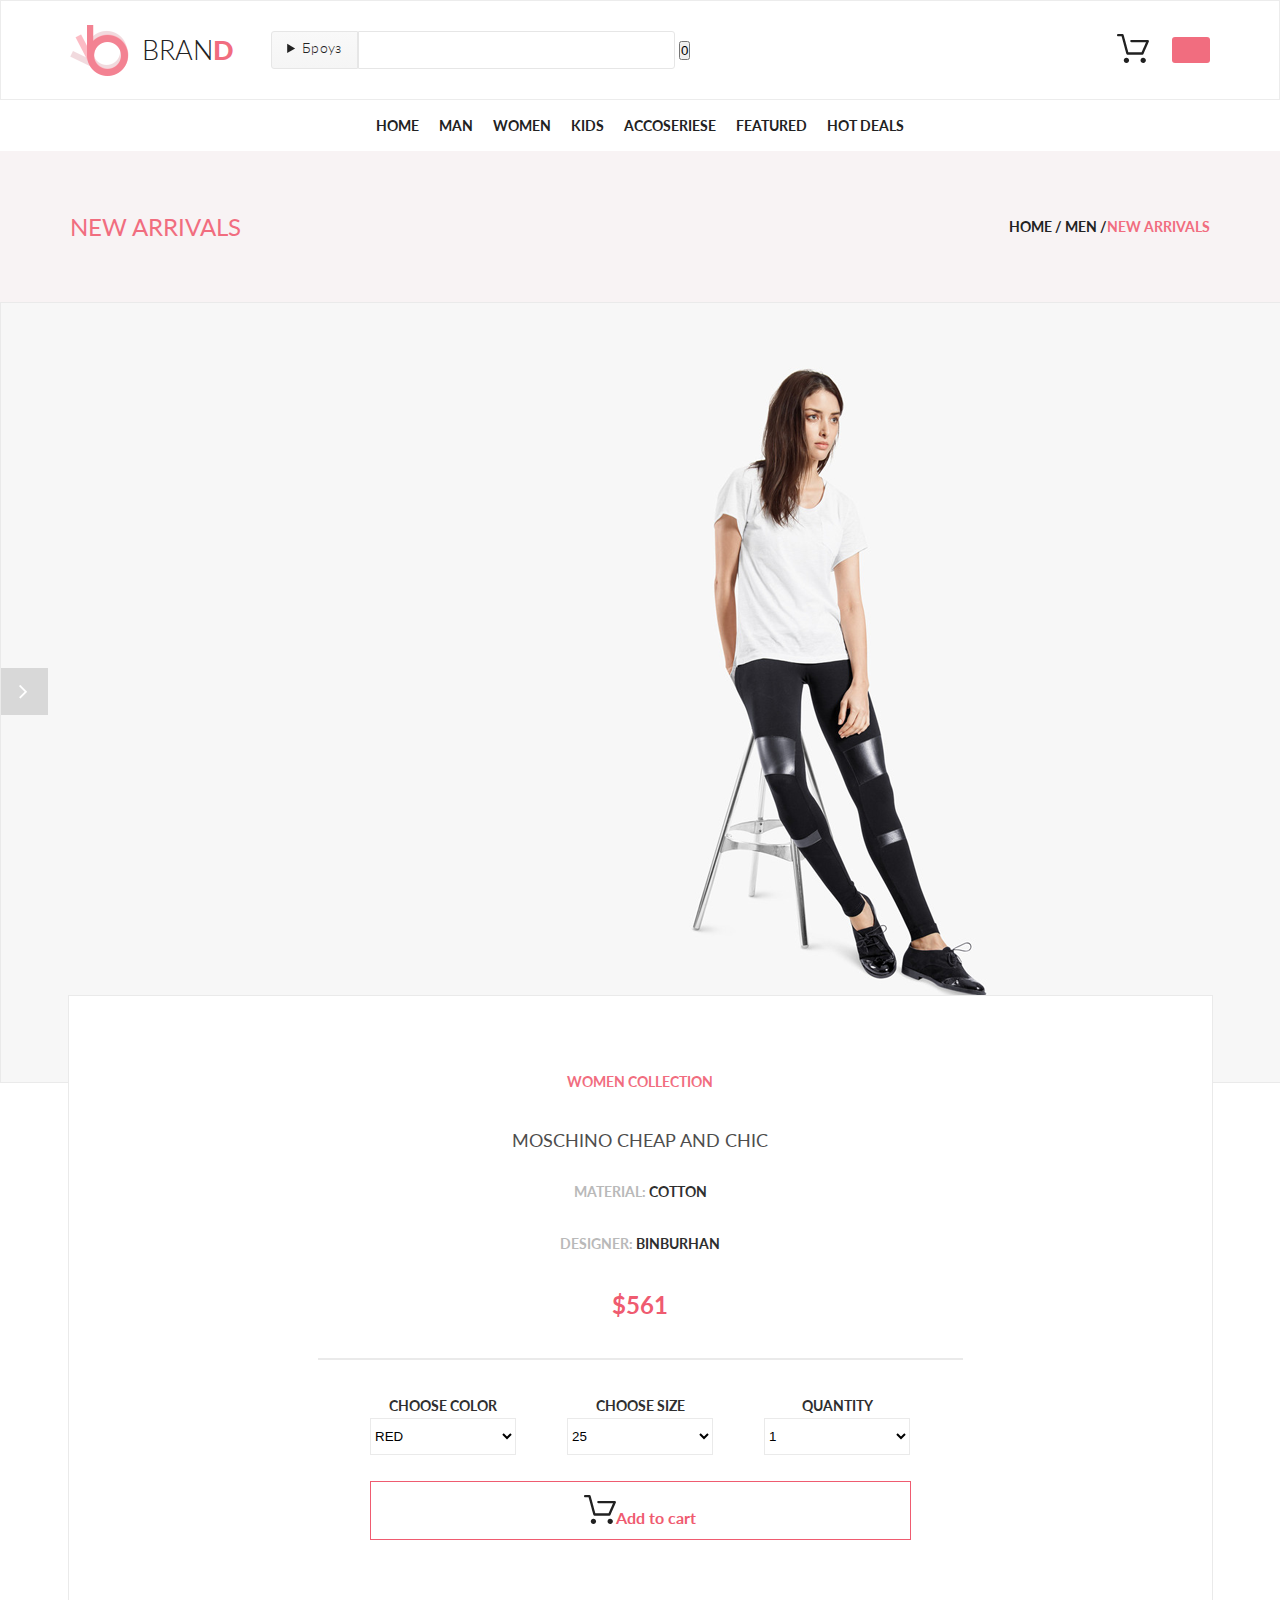
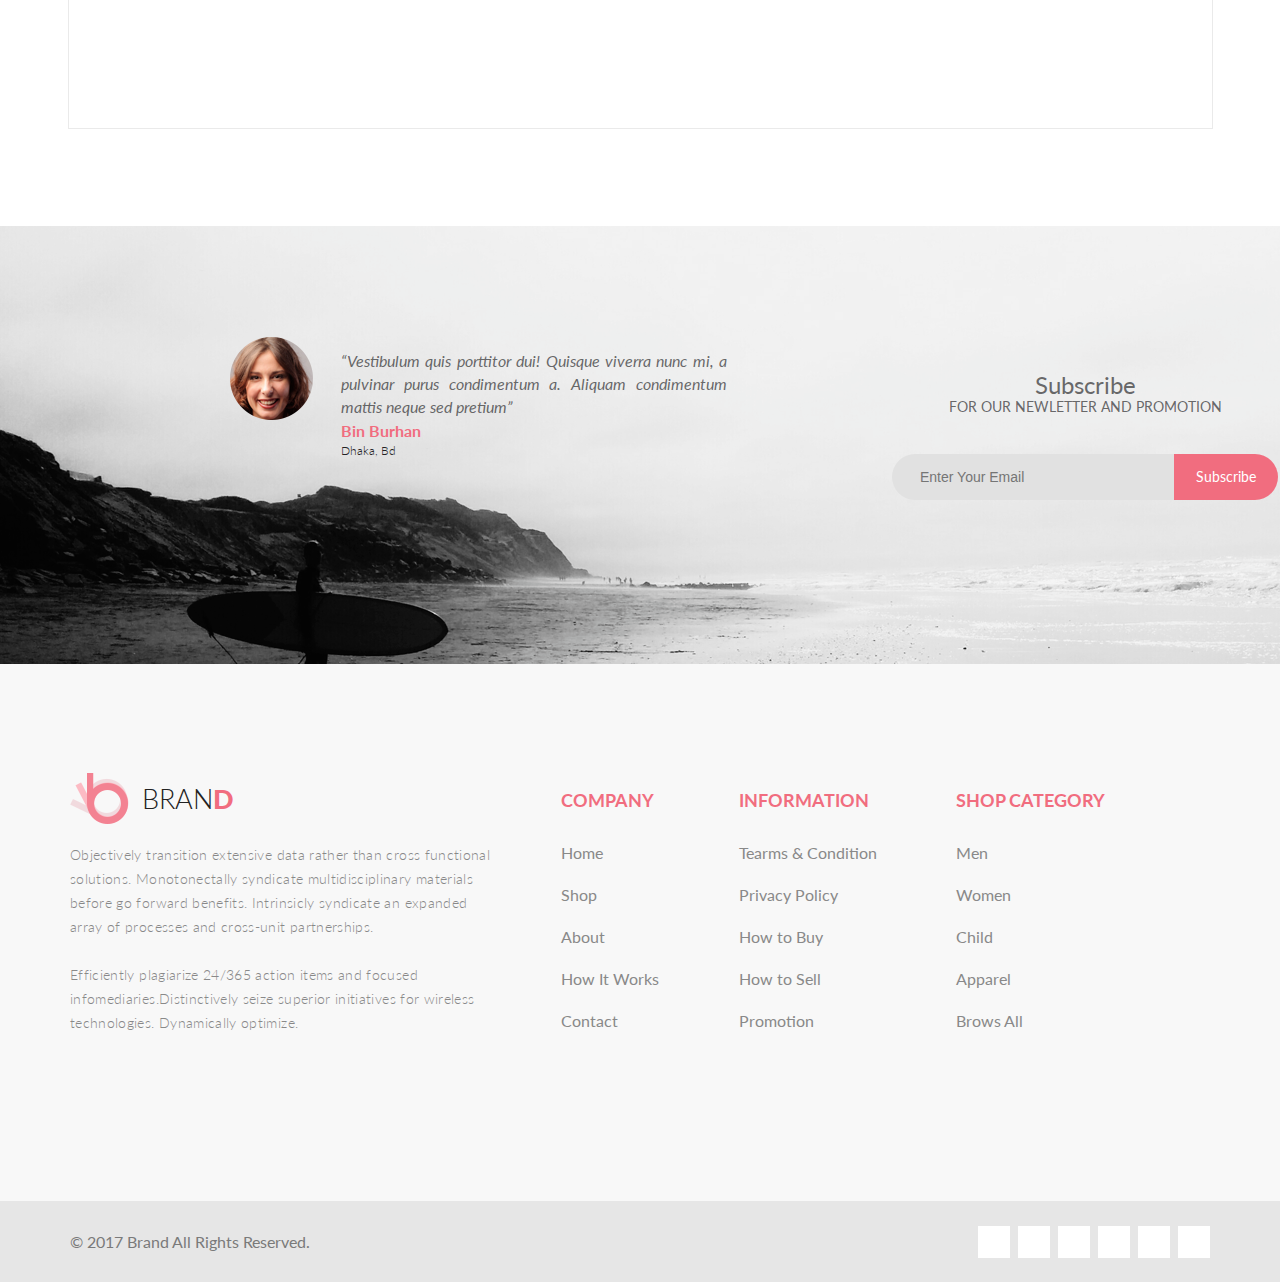
<file: singl_page.html>
<!DOCTYPE html>
<html lang="en">
<head>
	<meta charset="UTF-8">
	<title>Single page</title>
	<link rel="stylesheet" href="https://use.fontawesome.com/releases/v5.1.0/css/all.css" integrity="sha384-lKuwvrZot6UHsBSfcMvOkWwlCMgc0TaWr+30HWe3a4ltaBwTZhyTEggF5tJv8tbt" crossorigin="anonymous">
	<link rel="stylesheet" href="css/styles.css">
	<script src="https://ajax.googleapis.com/ajax/libs/jquery/3.3.1/jquery.min.js"></script>
	<script src="login.js"></script>
	<script src="cart.js"></script>
</head>
<body>
	<header class="header">
		<div class="container header-flex">
			<div class="header-left">
				<a class="brand" href="index.html"><img src=".//img/brand.png" alt="brand"><p> bran</p><span>d</span></a>
				<details id="browse">
					<summary>Броуз</summary>
					
					<div class="mega-browse">
						<h3>Women</h3>
						<ul>
							<li><a href="#">Dresses</a></li>
							<li><a href="#">Tops</a></li>
							<li><a href="#">Sweaters/Knits</a></li>
							<li><a href="#">Jackets/Coats</a></li>
							<li><a href="#">Blazers</a></li>
							<li><a href="#">Denim</a></li>
							<li><a href="#">Leggings/Pants</a></li>
							<li><a href="#">Skirts/Shorts</a></li>
							<li><a href="#">Accessories </a></li>
						</ul>
						<h3>Man</h3>
						<ul>
							<li><a href="#">Dresses</a></li>
							<li><a href="#">Blazers</a></li>
							<li><a href="#">Denim</a></li>
							<li><a href="#">Leggings/Pants</a></li>
						</ul>
						
					</div>
				</details>

				<form action="#">
					
					<input type="search">
					<button class="submit" type="submit">0</button>
				</form>
				
			</div>
			<div class="header-right">
				<a href="SHOPPING_CART.html"><img src="img/cart.svg" alt="cart"></a>
				<a class="my-acc" href="checkout.html">My Account</a>
				<p class="totalCart"></p>
			</div>
		</div>
	</header>
	<nav class="parent-nav">
            <div class="container nav">
                <ul class="menu">
                    <li><a href="#">Home</a></li>
                    <li><a href="products.html">Man</a>
						<div class="mega">
							<div class="triangle"></div>
							<div class="mega-flex">
								<h3>Women</h3>
								<ul>
									<li><a href="#">Dresses</a></li>
									<li><a href="#">Tops</a></li>
									<li><a href="#">Sweaters/Knits</a></li>
									<li><a href="#">Jackets/Coats</a></li>
									<li><a href="#">Blazers</a></li>
									<li><a href="#">Denim</a></li>
									<li><a href="#">Leggings/Pants</a></li>
									<li><a href="#">Skirts/Shorts</a></li>
									<li><a href="#">Accessories </a></li>
								</ul>
							</div>
							<div class="mega-flex">
								<h3>Women</h3>
								<ul>
									<li><a href="#">Dresses</a></li>
									<li><a href="#">Tops</a></li>
									<li><a href="#">Sweaters/Knits</a></li>
									<li><a href="#">Jackets/Coats</a></li>
									<li><a href="#">Blazers</a></li>
									<li><a href="#">Denim</a></li>
									<li><a href="#">Leggings/Pants</a></li>
									<li><a href="#">Skirts/Shorts</a></li>
									<li><a href="#">Accessories </a></li>
								</ul>
							</div>
							<div class="mega-flex">
								<h3>Women</h3>
								<ul>
									<li><a href="#">Dresses</a></li>
									<li><a href="#">Tops</a></li>
									<li><a href="#">Sweaters/Knits</a></li>
									<li><a href="#">Jackets/Coats</a></li>
									<li><a href="#">Blazers</a></li>
									<li><a href="#">Denim</a></li>
									<li><a href="#">Leggings/Pants</a></li>
									<li><a href="#">Skirts/Shorts</a></li>
									<li><a href="#">Accessories </a></li>
								</ul>
							</div>
						</div>
                    </li>
                    <li><a href="products.html">Women</a>
						<div class="mega">
							<div class="triangle"></div>
							<div class="mega-flex">
								<h3>Women</h3>
								<ul>
									<li><a href="#">Dresses</a></li>
									<li><a href="#">Tops</a></li>
									<li><a href="#">Sweaters/Knits</a></li>
									<li><a href="#">Skirts/Shorts</a></li>
									<li><a href="#">Accessories </a></li>
								</ul>
								<h3>Trololo</h3>
								<ul>
									<li><a href="#">Dresses</a></li>
									<li><a href="#">Tops</a></li>
									<li><a href="#">Sweaters/Knits</a></li>
									<li><a href="#">Skirts/Shorts</a></li>
									<li><a href="#">Accessories </a></li>
								</ul>
							</div>
							<div class="mega-flex">
								<h3>Women</h3>
								<ul>
									<li><a href="#">Dresses</a></li>
									<li><a href="#">Tops</a></li>
									<li><a href="#">Sweaters/Knits</a></li>
									<li><a href="#">Jackets/Coats</a></li>
									<li><a href="#">Blazers</a></li>
									<li><a href="#">Denim</a></li>
									<li><a href="#">Leggings/Pants</a></li>
									<li><a href="#">Skirts/Shorts</a></li>
									<li><a href="#">Accessories </a></li>
								</ul>
							</div>
							<div class="mega-flex">
								<h3>Women</h3>
								<ul>
									<li><a href="#">Dresses</a></li>
								</ul>
							</div>
						</div>
                    </li>
                    <li><a href="products.html">Kids</a>
						<div class="mega">
							<div class="triangle"></div>
							<div class="mega-flex">
								<h3>Women</h3>
								<ul>
									<li><a href="#">Dresses</a></li>
									<li><a href="#">Tops</a></li>
								</ul>
							</div>
							<div class="mega-flex">
								<h3>Women</h3>
								<ul>
									<li><a href="#">Dresses</a></li>
									<li><a href="#">Tops</a></li>
									<li><a href="#">Sweaters/Knits</a></li>
									<li><a href="#">Jackets/Coats</a></li>
									<li><a href="#">Blazers</a></li>
								</ul>
							</div>
						</div>
                    </li>
                    <li><a href="products.html">Accoseriese</a>
						<div class="mega">
							<div class="triangle"></div>
							<div class="mega-flex">
								<h3>Women</h3>
								<ul>
									<li><a href="#">Dresses</a></li>
									<li><a href="#">Tops</a></li>
									<li><a href="#">Sweaters/Knits</a></li>
									<li><a href="#">Jackets/Coats</a></li>
									<li><a href="#">Blazers</a></li>
									<li><a href="#">Denim</a></li>
									<li><a href="#">Leggings/Pants</a></li>
									<li><a href="#">Skirts/Shorts</a></li>
									<li><a href="#">Accessories </a></li>
								</ul>
							</div>
							<div class="mega-flex">
								<h3>Women</h3>
								<ul>
									<li><a href="#">Dresses</a></li>
									<li><a href="#">Tops</a></li>
									<li><a href="#">Sweaters/Knits</a></li>
									<li><a href="#">Jackets/Coats</a></li>
									<li><a href="#">Blazers</a></li>
									<li><a href="#">Denim</a></li>
									<li><a href="#">Leggings/Pants</a></li>
									<li><a href="#">Skirts/Shorts</a></li>
									<li><a href="#">Accessories </a></li>
								</ul>
							</div>
						</div>
                    </li>
                    <li><a href="products.html">Featured</a>
						<div class="mega">
							<div class="triangle"></div>
							<div class="mega-flex">
								<h3>Women</h3>
								<ul>
									<li><a href="#">Dresses</a></li>
									<li><a href="#">Tops</a></li>
									<li><a href="#">Sweaters/Knits</a></li>
									<li><a href="#">Jackets/Coats</a></li>
									<li><a href="#">Blazers</a></li>
									<li><a href="#">Denim</a></li>
									<li><a href="#">Leggings/Pants</a></li>
									<li><a href="#">Skirts/Shorts</a></li>
									<li><a href="#">Accessories </a></li>
								</ul>
							</div>
							<div class="mega-flex">
								<h3>Women</h3>
								<ul>
									<li><a href="#">Dresses</a></li>
									<li><a href="#">Tops</a></li>
									<li><a href="#">Sweaters/Knits</a></li>
									<li><a href="#">Jackets/Coats</a></li>
									<li><a href="#">Blazers</a></li>
									<li><a href="#">Denim</a></li>
									<li><a href="#">Leggings/Pants</a></li>
									<li><a href="#">Skirts/Shorts</a></li>
									<li><a href="#">Accessories </a></li>
								</ul>
							</div>
							<div class="mega-flex">
								<h3>Women</h3>
								<ul>
									<li><a href="#">Dresses</a></li>
									<li><a href="#">Tops</a></li>
									<li><a href="#">Sweaters/Knits</a></li>
									<li><a href="#">Jackets/Coats</a></li>
									<li><a href="#">Blazers</a></li>
									<li><a href="#">Denim</a></li>
									<li><a href="#">Leggings/Pants</a></li>
									<li><a href="#">Skirts/Shorts</a></li>
									<li><a href="#">Accessories </a></li>
								</ul>
							</div>
						</div>
                    </li>
                    <li><a href="products.html">Hot Deals</a>
						<div class="mega">
							<div class="triangle"></div>
							<div class="mega-flex">
								<h3>Women</h3>
								<ul>
									<li><a href="#">Dresses</a></li>
									<li><a href="#">Tops</a></li>
									<li><a href="#">Sweaters/Knits</a></li>
									<li><a href="#">Jackets/Coats</a></li>
									<li><a href="#">Blazers</a></li>
									<li><a href="#">Denim</a></li>
									<li><a href="#">Leggings/Pants</a></li>
									<li><a href="#">Skirts/Shorts</a></li>
									<li><a href="#">Accessories </a></li>
								</ul>
							</div>
							<div class="mega-flex">
								<h3>Women</h3>
								<ul>
									<li><a href="#">Dresses</a></li>
									<li><a href="#">Tops</a></li>
									<li><a href="#">Sweaters/Knits</a></li>
									<li><a href="#">Jackets/Coats</a></li>
									<li><a href="#">Blazers</a></li>
									<li><a href="#">Denim</a></li>
									<li><a href="#">Leggings/Pants</a></li>
									<li><a href="#">Skirts/Shorts</a></li>
									<li><a href="#">Accessories </a></li>
								</ul>
							</div>
							<div class="mega-flex">
								<h3>Women</h3>
								<ul>
									<li><a href="#">Dresses</a></li>
									<li><a href="#">Tops</a></li>
									<li><a href="#">Sweaters/Knits</a></li>
									<li><a href="#">Jackets/Coats</a></li>
									<li><a href="#">Blazers</a></li>
									<li><a href="#">Denim</a></li>
									<li><a href="#">Leggings/Pants</a></li>
									<li><a href="#">Skirts/Shorts</a></li>
									<li><a href="#">Accessories </a></li>
								</ul>
							</div>
						</div>
                    </li>
                </ul>
            </div>
        </nav>
	<div class="par-arrivals">
		<div class="container arrivals">
	    	<div class="new-arrivals">
		    	<p>New Arrivals</p>
		    </div>
		    <div class="breadcrums">
		    	<h3>Home / Men /<span>New Arrivals</span>  </h3>
		    </div>
	    </div>
	</div>
	<div class="slide">
		<a href="#"><img src=".//img/on-right.png" alt="<"></a>
		<img src=".//img/slide-1.png" alt="slide1">
		<a href="#"><img src=".//img/on-right.png" alt="<"></a>
	</div>
	<div class="container product-description">
		<h3>WOMEN COLLECTION</h3>
		<h2>Moschino Cheap And Chic</h2>
		<div class="black">
			<h3 id="black">MATERIAL: <span>COTTON</span></h3>
			<h3 id="black">DESIGNER: <span>BINBURHAN</span></h3>
		</div>
		<h1>$561</h1>
		<div class="filter">
			<div class="choose-color">
				<h2>CHOOSE COLOR</h2>
				<select name="color" id="color" required="required">
					<option value="">RED</option>
					<option value="">BLACK</option>
					<option value="">GREEN</option>
					<option value="">BLUE</option>
				</select>
			</div>
			<div class="choose-size">
				<h2>CHOOSE SIZE</h2>
				<select name="size" id="color" required="required">
					<option value="">25</option>
					<option value="">27</option>
					<option value="">29</option>
					<option value="">34</option>
				</select>
			</div>
			<div class="quantity">
				<h2>QUANTITY</h2>
				<select name="quantity" id="color" required="required">
					<option value="">1</option>
					<option value="">2</option>
					<option value="">3</option>
					<option value="">4</option>
				</select>
			</div>
		</div>
		<div class="cart">
			<a href="#"><img src="img/cart.svg" alt="cart">Add to cart</a>
		</div>
	</div>
    <div class="parr-subscribe">
    	<div class="container subscribe">
    		<img src=".//img/face.png" alt="face">
    		<div class="sub-text-left">
    			<p class="sub-p1">“Vestibulum quis porttitor dui! Quisque viverra nunc mi, a pulvinar purus condimentum a. Aliquam condimentum mattis neque sed pretium”</p>
    			<h2>Bin Burhan</h2>
    			<p class="sub-p2">Dhaka, Bd</p>
    		</div>
    		<div class="sub-right">
    			<h2>Subscribe</h2>
    			<p>FOR OUR NEWLETTER AND PROMOTION</p>
    			<div class="email-button">
    				<div class="sub-email"><input  id="email" placeholder="Enter Your Email"></div>
    			<div class="sub-button">Subscribe</div>
    			</div>
    		</div>
    	</div>
    </div>

    <footer>
    	<div class="container footer">
   			<div class="brend2">
   				<a class="brand" href="#"><img src=".//img/brand.png" lt="brand"><p> bran</p><span>d</span></a>
   				<br>
   				<p>Objectively transition extensive data rather than cross functional solutions. Monotonectally syndicate multidisciplinary materials before go forward benefits. Intrinsicly syndicate an expanded array of processes and cross-unit partnerships. <br><br>Efficiently plagiarize 24/365 action items and focused infomediaries.Distinctively seize superior initiatives for wireless technologies. Dynamically optimize.</p>
   			</div>
    		<div class="ssulky">
    			<div class="company">
	    			<h1>company</h1>
	    			<br>
	    			<ul>
	    				<li><a href="index.html">Home</a></li>
	    				<li><a href="#">Shop</a></li>
	    				<li><a href="#">About</a></li>
	    				<li><a href="#">How It Works</a></li>
	    				<li><a href="#">Contact</a></li>
	    			</ul>
	    		</div>
	    		<div class="information">
	    			<h1>INFORMATION</h1>
	    			<br>
	    			<ul>
	    				<li><a href="#">Tearms & Condition</a></li>
	    				<li><a href="#">Privacy Policy</a></li>
	    				<li><a href="#">How to Buy</a></li>
	    				<li><a href="#">How to Sell</a></li>
	    				<li><a href="#">Promotion</a></li>
	    			</ul>
	    		</div>
	    		<div class="category">
	    			<h1>SHOP CATEGORY</h1>
	    			<br>
	    			<ul>
	    				<li><a href="#">Men</a></li>
	    				<li><a href="#">Women</a></li>
	    				<li><a href="#">Child</a></li>
	    				<li><a href="#">Apparel</a></li>
	    				<li><a href="#">Brows All</a></li>
	    			</ul>
	    		</div>
    		</div>
    	</div>
   		<div class="par-copyright">
   			<div class="container copyright">
    		<p>&copy 2017 Brand  All Rights Reserved.</p>
    		<div class="icons">
                <a href="#"><i class="fab fa-facebook-f"></i></a>
                <a href="#"><i class="fab fa-twitter"></i></a>
                <a href="#"><i class="fab fa-google-plus-g"></i></a>
                <a href="#"><i class="fab fa-vk"></i></a>
                <a href="#"><i class="fab fa-yandex"></i></a>
                <a href="#"><i class="fab fa-odnoklassniki"></i></a>
            </div>
    	</div>
   		</div>
    </footer>
</body>
</html>
</file>
<file: css/styles.css>
@import url('https://fonts.googleapis.com/css?family=Lato:100,300,400,700,900');
* {
	margin: 0;
	padding: 0;
}
#login {
	width: 200px;
	height: 200px;
	background-color: red;
	display: none;
}
body {
    font-family: 'Lato', sans-serif;
    position: relative;
}
body a {text-decoration: none;}
body ul {list-style-type: none;}
.container {
	margin: 0  auto;
	width: 1140px ;
}
.registrator {
	position: absolute;
	z-index: 2;
	top: 500px;
	left: 500px;
	width: 500px;
	height: 200px;
	background-color: #f16d7f;
	display: none;
	
}
.registration {
	display: flex;
    align-items: center;
    flex-flow: column;
    padding: 20px;
}
.registration input {
	margin: 20px;
}

.header {
	border-style: solid;
	border-width: 1px;
	border-color: #ececec;
	box-sizing: border-box;
	background-color: #ffffff;
	box-shadow: 0px 0px 10px 0px rgba(0, 0, 0, 0.17);
	height: 100px;
}
.header-flex {
	display: flex;
	justify-content: space-between;
	height: 100%;
}
.header-left, .brand, .header-right {
	display: flex;
	align-items: center;
}
.header-right {
	position: relative;
}
.totalCart {
	position: absolute;
	left: 23px;
	top: 30px;
	display: none;
	width: 25px;
	height: 25px;
	border-radius: 50%;
	background-color: #f16d7f;
    color: #fff;
    font-size: 15px;
    font-weight: 700;
    text-align: center;
    line-height: 25px;

}
.header-right img:hover {
	transform: scale(1.16);
}


.header-left a {
	text-decoration: none;
}
.header-left p {
	font-family: Lato;
	color:  #222222;
	font-size: 27px;
	font-weight: 300;
	line-height: 32px;
	text-align: center;
	text-transform: uppercase;
	margin-left: 13px;
}
.header-left span {
	font-family: Lato;
	color:  #f16d7f;
	font-size: 27px;
	font-weight: 900;
	line-height: 32px;
	text-align: center;
	text-transform: uppercase;
}
.far-fa-search{
	color: #a4a4a4;
	font-family: "Font Awesome";
	font-size: 14px;
	font-weight: 400;
	line-height: 32px;
	letter-spacing: 0.35px;
}
/*-------------------buttom------*/
#browse {
	border-bottom-left-radius: 3px;
	border-top-left-radius: 3px;
	border-style: solid;
	border-width: 1px;
	border-color: #e6e6e6;
	box-sizing: border-box;
	background: -webkit-linear-gradient(-90deg, #f9f9f9 0%, #f5f5f5 100%);
	background: -moz-linear-gradient(-90deg, #f9f9f9 0%, #f5f5f5 100%);
	background: -o-linear-gradient(-90deg, #f9f9f9 0%, #f5f5f5 100%);
	background: -ms-linear-gradient(-90deg, #f9f9f9 0%, #f5f5f5 100%);
	background: linear-gradient(180deg, #f9f9f9 0%, #f5f5f5 100%);
	width: 87px;
	height: 38px;
	margin-left: 37px;
	color: #222222;
	font-family: Lato;
	font-size: 14px;
	font-weight: 300;
	line-height: 32px;
	letter-spacing: 0.35px;
	text-align: center;
}

.mega-browse {
	box-shadow: 0 3px 6px rgba(0, 0, 0, 0.08);
	border: 1px solid #e9e9e9;
	padding-top: 20px;
	padding-right: 47px;
	padding-left: 12px;
	position: absolute;
	background-color: #fff;
	display: block;
	top: 70px;
    left: 190px;
    width: 153px;
}
#browse:hover .mega-browse {
	display: block;
}
.header-flex {
	position: relative;
}

.browse-flex {
	width: 237px;
	margin-right: 44px;
}
.browse-flex:last-child {
	margin-right: 0;
}
.mega-browse h3 {
	border-bottom: 2px solid #e8e8e8;
	color: #232323;
	font-family: Lato;
	font-size: 14px;
	font-weight: 400;
	line-height: 32px;
	text-transform: uppercase;
	letter-spacing: 0.35px;
	margin-bottom: 10px;
}
.mega-browse a {
	color: #646464;
	font-family: Lato;
	font-size: 14px;
	font-weight: 400;
	letter-spacing: 0.35px;
	text-decoration: none;
	line-height: 28px;
	padding-left: 5px;
}
.mega-browse a:hover {
	color: #f16d7f;
}
.mega-browse ul {
	list-style-type: none;
}
/*--------------buttom end----------------*/
.header-left input {
	border-bottom-right-radius: 3px;
	border-top-right-radius: 3px;
	border-style: solid;
	border-width: 1px;
	border-color: #e6e6e6;
	box-sizing: border-box;
	background-color: #ffffff;
	width: 317px;
	height: 38px;
}
/*.submit {
	font-family: FontAwesome;
	color: #a4a4a4;
	font-size: 14px; 
	font-weight: 400;
	line-height: 32px;
	text-align: right;
}*/
.my-acc {
	background-color: #f16d7f;
	padding: 13px 19px;
	color: #ffffff;
	margin-left: 23px;
	border-radius: 3px;
font-family: Lato;
font-size: 15px;
font-weight: 400;
line-height: 12px;
letter-spacing: 0.38px;
}
.my-acc:hover {
	border: solid 2px #f16d7f;
	background-color: #ffffff;
	color: #f16d7f;
	padding: 11px 17px;
}
.nav {
	height: 51px;
}
.menu {
	display: flex;
	height: 100%;
	list-style-type: none;
	justify-content: center;
	align-items: center;

}
.menu>li {
	position: relative;
}
.menu > li:hover .mega {
    display: flex;
}
.menu>li>a {
	padding: 19px 10px;
	display: block;
	color: #222222;
	font-size: 14px; 
	font-weight: 700;
	text-decoration: none;
	text-transform: uppercase;
}
.menu>li>a:hover {
	color: #f16d7f;
}
.triangle {
    width: 12px;
    height: 12px;
    background-color: #fff;
    position: absolute;
    top: -7px;
    left: 45px;
    transform: rotate(45deg) skew(-8deg, -8deg);
    border-top: 1px solid #e9e9e9;
    border-left: 1px solid #e9e9e9;
}
.mega {
	box-shadow: 0 3px 6px rgba(0, 0, 0, 0.08);
	border: 1px solid #e9e9e9;
	padding: 20px;
	position: absolute;
	background-color: #fff;
		display: none;
	top: 45px;
    left: -26px;
}
.mega-flex {
	width: 237px;
	margin-right: 44px;
}
.mega-flex:last-child {
	margin-right: 0;
}
.mega-flex h3 {
	border-bottom: 2px solid #e8e8e8;
	color: #232323;
	font-family: Lato;
	font-size: 14px;
	font-weight: 400;
	line-height: 32px;
	text-transform: uppercase;
	letter-spacing: 0.35px;
	margin-bottom: 10px;
}
.mega-flex a {
	color: #646464;
	font-family: Lato;
	font-size: 14px;
	font-weight: 400;
	letter-spacing: 0.35px;
	text-decoration: none;
	line-height: 28px;
}
.mega-flex a:hover {
	color: #f16d7f;
}
.mega-flex ul {
	list-style-type: none;
}
.parent-nav {
    background-color: #fff;
}
.the-brand {
	background-color:  #e8e8e8;
}
.brand-img {
    height: 614px;
    background-image: url(..//img/brand-img.jpg);
    background-position: -221px -51px;
    display: flex;
    align-items: center;
}

.text-brand {
    border-left: 12px solid #f16d7f;
    padding-left: 12px;
}

.text-brand h2 {
    color: #222222;
    font-size: 60px;
    font-weight: 900;
    line-height: 45px;
    margin-bottom: 12px;
}

.text-brand h3 {
    font-family: Lato;
    font-size: 40px;
    font-weight: 900;
    line-height: 31px;
}

.text-brand span {
    color: #f16d7f;
}

.banner-flex {
	width: 1140px;
	height: 823px;
	margin-top: 98px;
	display: flex;
	justify-content: space-between;
}
.banner-left {
	display: flex;
	flex-direction: column;
	display: flex;
	justify-content: space-between;
}
.banner-right {
	display: flex;
	flex-direction: column;
	display: flex;
	justify-content: space-between;
}

.banner-flex h3 {
	color:  #222222;
	font-size: 18px;
	font-weight: 900;
	text-align: left;
	text-transform: uppercase;
	line-height: 14px;
    margin-bottom: 13px;
}
.banner-flex h2 {
	color:  #f16d7f;
	font-size: 30px;
	font-weight: 900;
	text-align: left;
	text-transform: uppercase;
	line-height: 23px;
}

.banner-man {
	display: flex;
	width: 560px;
	height: 542px;
	background-image: url(..//img/men-img.png);
}
.banner-woman {
	display: flex;
	width: 560px;
	height: 261px;
	background-image: url(..//img/women-img.png);
}
.banner-accesories {
	display: flex;
	width: 560px;
	height: 261px;
	background-image: url(..//img/accesories-img.png);
}
.banner-kids {
	display: flex;
	width: 560px;
	height: 542px;
	background-image: url(..//img/kids-img.png);
}
.banner-text {
	padding: 16px 19px;
	background-color: #fff;
	height: 50px;
	margin-top: 26px;

}
.items h2 {
	font-family: Lato;
	color: #222222;
	font-size: 30px; 
	font-weight: 700;
	line-height: 30px;
	text-align: center;
	margin-top: 100px;
}
.items p {
	font-family: Lato;
	color: #9f9f9f;
	font-size: 14px;
	font-weight: 400;
	line-height: 14px;
	text-align: center;
	margin-top: 16px;
}
.item-flex {
	margin-top: 60px;
	/*width: 1140px;
	height: 744px;*/
	max-width: 100%;
	display: flex;
	justify-content: space-between;
	flex-wrap: wrap;
}
.item-flex a {
	text-decoration: none;
	text-transform: uppercase;
}
.item img {
	width: 100%;
}
.item:hover {
	display: block;
	background-color:  #ffffff;
	box-shadow: 0px 5px 8px 0px rgba(0, 0, 0, 0.16);
	width: 263px;
}
.item:hover img {
	filter: brightness(50%);
}
.item-flex p {
	color: #222222;
	font-size: 13px;
	line-height: 11px;
	font-weight: 400;
	text-align: left;
	margin: 20px 0px 0px 14px;
}
.item-flex span {
	color: #f16d7f;
	font-size: 16px;
	line-height: 15px;
	font-weight: 700;
	text-align: left;
	margin: 17px 0px 0px 14px;
}

.add-to-cart {
	border-style: solid;
	border-width: 1px;
	border-color:  #ffffff;
	box-sizing: border-box;
	background-color:  rgba(255, 255, 255, 0);
	height: 39px;
	padding: 10px 15px;
	display: none;
	position: absolute;
	top: 98px;
}
.parrent-item {
	position: relative;
	margin-bottom: 40px;
}
.pos-add-to-cart {
	width: 263px;
	display: flex;
	justify-content: center;
}
.parrent-item:hover .add-to-cart {
	display: block;
}
.all-items{
	display: flex;
	height: 48px;
	justify-content: center;
}

.all-items a {
	font-family: Lato;
	color: #ffffff;
	font-size: 16px;
	font-weight: 700;
	text-align: center;
	text-decoration: none;
	line-height: 12px;
	border-radius: 3px;
}
#all {
	background-color: #f16d7f;
	padding: 18px 24px;
}
.feature {
	width: 1140px;
	height: 529px;
	margin-top: 113px;
	display: flex;
	background-color: #222224;
}
.feature-img {
	position: relative;
}
.feature-img h3 {
	position: absolute;
	top: 146px;
	left: 39px;
	font-family: Lato;
	color:  #ffffff;
	font-size: 54px;
	font-weight: 700;
	line-height: 42px;
	text-align: left;
}
.feature-img p {
	position: absolute;
	top: 191px;
	left: 39px;
	color:  #ffffff;
	font-size: 32px;
	font-weight: 700;
	text-align: left;
}
.feature-img span {
	color:  #f16d7f;
	line-height: 42px;
}
.box {
	display: flex;
	
}
.feature-boxs {
	display: flex;
	justify-content: space-around;
	flex-direction: column; 
}
.box-forma {
	width: 111px;
	display: flex;
	align-items: flex-start;
	justify-content: center;
}
.box-text {
	width: 262px;
	
}
.box-text h2{
	color:  #fbfbfb;
	font-size: 20px;
	font-weight: 700;
	text-align: left;
}
.box-text p {
	color: #fbfbfb;
	font-size: 14px; 
	font-weight: 300;
	line-height: 24px; 
	text-align: left;
	margin-right: 43px;
}
.parr-subscribe {
	background-color:  rgba(242, 242, 242, 0.5);
}
.subscribe {
	display: flex;
	margin: 0 auto;
	
	width: 1600px;
	height: 438px;
	background-image: url(..//img/subs.png);
	margin-top: 97px;
}
.subscribe img{
	margin-top: 111px;
	margin-left: 230px;
	margin-bottom: 244px;
	margin-right: 28px;
}
.sub-text-left {
	width: 386px;
	height: 114px;	
}
.sub-text-left h2 {
	color:  #f16d7f;
	font-size: 16px;
	font-weight: 700;
	line-height: 26px;
	text-align: left;
}
.sub-p1 {
	color: rgba(34, 34, 36, 0.67);
	font-size: 16px; 
	font-style: italic;
	line-height: 23px; 
	text-align: justify;
	margin-top: 123px;
}
.sub-p2 {
	color:  #222224;
	font-size: 12px;
	font-weight: 300;
	line-height: 14px;
	text-align: left;
}
.sub-right {
	margin-left: 165px;
	margin-top: 148px;
	width: 386px;
}
.sub-right h2 {
	color:  rgba(34, 34, 36, 0.67);
	font-size: 24px;
	font-weight: 400;
	line-height: 21px;
	text-align: center;
}
.sub-right p {
	color:  rgba(34, 34, 36, 0.67);
	font-size: 14px;
	font-weight: 400;
	line-height: 24px;
	text-align: center;
}
.email-button {
	display: flex;
	justify-content: space-between;
	margin-top: 35px;
}
.sub-email input {
	background-color:  #e1e1e1;
	width: 334px;
	height: 46px;
	border-radius: 23px 0 0 23px;
	
	border: 0px;
}
.sub-button  {
	display: block;
	background-color: #f16d7f;
width: 104px;
height: 46px;
border-radius: 0 23px 23px 0;
color:  #ffffff;
	font-size: 14px;
font-weight: 400;
line-height: 46px;
text-align: center;
margin-left: -80px;
}

#email {
	font-size: 14px;/* Приближение из-за подстановки шрифтов */
font-weight: 400;
color:  rgba(34, 34, 36, 0.67);
padding-left: 28px;
}
.footer {
	display: flex;
	height: 537px;

}
.brend2 {
	margin-top: 109px;
}
.brend2 a>p {
	font-family: Lato;
	color:  #222222;
	font-size: 27px;
	font-weight: 300;
	line-height: 32px;
	text-align: center;
	text-transform: uppercase;
	margin-left: 13px;
}
.brend2 span {
	font-family: Lato;
	color:  #f16d7f;
	font-size: 27px;
	font-weight: 900;
	line-height: 32px;
	text-align: center;
	text-transform: uppercase;
}
.brend2>p {
	color: #898989;
	font-family: Lato;
	font-size: 14px;
	font-weight: 300;
	line-height: 24px;
	letter-spacing: 0.35px;
	width: 427px;
	height: 180px;
}


.ssulky {
	display: flex;
	justify-content: space-between;
	width: 608px;
}
.company, .information, .category {
	margin-top: 123px;
}
.company {
	margin-left: 64px;
}
.footer h1 {
	color: #f16d7f;
	font-size: 18px; 
	font-weight: 700;
	line-height: 26px;
	text-align: left;
	text-transform: uppercase;
}
.company ul, .information ul, .category ul {
	list-style-type: none;
}
.company a, .information a, .category a {
	
	color:  #898989;
	font-size: 16px;
	font-weight: 400;
	line-height: 42px;
	text-align: left;
	margin-top: 45px;
	text-decoration: none;
}
.parr-copyright {
	background-color: #e6e6e6;
}
.copyright {
	color: #7a7a7a;
	font-size: 16px; 
	font-weight: 400;
	line-height: 81px; 
	text-align: left;
	height: 79px;

	display: flex;
    height: 100%;
    -ms-align-items: center;
    align-items: center;
    justify-content: space-between;

}
.par-copyright {
	    width: 100%;
    background-color: #e6e6e6;
}
footer {
	background-color:  rgba(242, 242, 242, 0.5);
}

.icons {
    display: flex;
}

.icons a {
    display: block;
    width: 32px;
    height: 32px;
    background-color: #ffffff;
    text-align: center;
    line-height: 32px;
    color: #b2b2b2;
    margin-right: 8px;
}

.icons a:last-child {
    margin-right: 0;
}

.icons a:hover {
    background-color: #f16d7f;
    color: #fff;
}
/*----------Checkout__________*/

.par-arrivals {
	background-color: #f8f3f4;
	height: 151px;
}
.arrivals {
	display: flex;
	justify-content: space-between;
	height: 100%;
	align-items: center;

}
.new-arrivals p {
	color: #f16d7f;
	font-size: 24px;
	font-weight: 400;
	line-height: 20px;
	text-transform: uppercase;
}
.breadcrums {
    text-transform: uppercase;
}

.breadcrums h3 {
    color: #222222;
	font-size: 14px;
	font-weight: 700;
    line-height: 45px;
}

.breadcrums span {
    color: #f16d7f;
}
.forma h2 {
	color: #222222;
	font-family: Lato;
	font-size: 16px;
	font-weight: 700;
	text-transform: uppercase;
}
.register h3, .login h3 {
	color: #222222;
	font-family: Lato;
	font-size: 13px;
	font-weight: 400;
	text-transform: uppercase;
}
.cont-reg {
	
margin-top: 38px;
text-align: center;

}
.cont-reg input  {
	display: block;
	border-style: solid;
border-width: 1px;
border-color: #eaeaea;
box-sizing: border-box;
background-color: #ffffff;
width: 180px;
height: 50px;
	font-family: Lato;
color: #4a4a4a;
font-size: 14px; /* Приближение из-за подстановки шрифтов */
font-weight: 700;

text-transform: uppercase;
}
.cont-reg input:hover {
	border-color: #4a4a4a;
}

.forma p {
	color: #b3b2b2;
	font-family: Lato;
	font-size: 13px;
	font-weight: 400;
	line-height: 20px;
	margin-top: 15px;
}
.cont-reg p {

color: #222222;
font-size: 14px; /* Приближение из-за подстановки шрифтов */
font-weight: 400;
line-height: 20px; /* Приближение из-за подстановки шрифтов */
text-align: left;
margin-left: 212px;
    margin-top: -36px;
}
.inp {
	margin: 31px 0;

}
.inp p, .log p{
	color: #222222;
	font-size: 12px; /* Приближение из-за подстановки шрифтов */
	font-weight: 400;
	margin-left: 27px;
	text-transform: uppercase;
	margin-top: -20px;
}
.log p {
	margin-top: 27px;
	margin-left: 0;
}
.log input {
	border-style: solid;
border-width: 1px;
border-color: #eaeaea;
box-sizing: border-box;
background-color: #ffffff;
width: 390px;
height: 45px;
padding-left: 10px;
}
.shipping {
	border-bottom: 2px solid #e8e8e8;
	margin-top: 88px;
	padding-bottom: 77px;
}
.shipping-flex {
	width: 974px;
	display: flex;
	justify-content: space-between;
}
.register {
	margin-left: 35px;
	margin-top: 39px;
}
.login {
	margin-top: 39px;
}
.billing {
	border-bottom: 2px solid #e8e8e8;
	padding-top: 31px;
	padding-bottom: 31px;
}
#logout__button {
	display: none;
}

/*--------------single-page-------*/
.slide {
	width: 1600px;
	height: 779px;
	border: 1px solid #eaeaea;
	background-color: #f7f7f7;
	margin: 0 auto;
	display: flex;
	justify-content: space-between;
	align-items: center;
	position: relative;
	z-index: -1;
}

.product-description {
	width: 1143px;
	height: 732px;
	border: 1px solid #eaeaea;
	background-color: #ffffff;
	margin-top: -88px;
}
.product-description h3 {
	color: #f16d7f;
	font-family: Lato;
	font-size: 14px;
	font-weight: 700;
	line-height: 24px;
	text-transform: uppercase;
	text-align: center;
	margin-top: 74px;
}
.product-description h2 {
	color: #4d4d4d;
	font-family: "Lato";
	font-size: 18px;
	font-weight: 400;
	line-height: 24px;
	text-transform: uppercase;
	text-align: center;
	margin-top: 34px;
}
.black {
	display: inline;
}
#black {
	color: #b9b9b9;
	font-family: Lato;
	font-size: 14px;
	font-weight: 700;
	line-height: 24px;
	text-transform: uppercase;
	margin-top: 28px;

}
#black span {
	color: #2f2f2f;
}
.product-description h1 {
	width: 645px;
	color: #ef5b70;
	font-family: Lato;
	font-size: 24px;
	font-weight: 700;
	line-height: 24px;
	text-align: center;
	padding-top: 37px;
	border-bottom:2px solid #eaeaea;
	margin: 0 auto;
	padding-bottom: 41px;
}
.filter {
	width: 540px;
	display: flex;
	justify-content: space-between;
	margin: 0 auto;
}
.filter h2{
	color: #2f2f2f;
	font-family: Lato;
	font-size: 14px;
	font-weight: 700;
	line-height: 24px;
	text-transform: uppercase;
}
.filter select {
	width: 146px;
	height: 37px;
	border: 1px solid #eaeaea;
	background-color: #ffffff;
}
.cart {/**/
	width: 539px;
	height: 57px;
	border: 1px solid #ef5b70;
	background-color: #ffffff;
	display: flex;
	justify-content: center;
	margin: 0 auto;
	align-items: center;
	margin-top: 26px;
}
.cart a {
	color: #ef5b70;
	font-family: Lato;
	font-size: 16px;
	font-weight: 700;
}
/*----------product----------------*/
.nav-product {
	display: flex;
	justify-content: space-between;
	margin-top: 59px;

}
.sidebar{
	width: 246px;
/*height: 601px;
margin-right: 46px;*/

}

.sidebar-nav h3{
	height: 37px;
	width: 243px;
	border-bottom: 1px solid #ebebeb;
	border-left: 5px solid #ef5b70;
	margin-bottom: 15px;
	color: #222222;
	font-size: 14px; 
	font-weight: 700;
	text-decoration: none;
	text-transform: uppercase;
	padding-left: 11px;
	    line-height: 39px;
}
.sidebar-nav> li:hover .mega-sidebar {
    display: flex;
}

.sidebar-nav>li>h3:hover {
	color: #ef5b70;
}
.mega-sidebar {
	display: none;
}
.mega-sidebar a{
	margin-top: 21px;
	padding-left: 16px;
	color: #6f6e6e;
font-family: Lato;
font-size: 14px;
font-weight: 400;
line-height: 33px;
}
.mega-sidebar a:hover {
	color: yellow; /*для наглядности, может и не надо....-----*/
}
.product {
	display: flex;
	justify-content: space-between;
	flex-direction:column;
	width: 846px;
}
.top-filter {
	display: flex;
	
}
.trend, .size, .price {
	width: 282px;
height: 74px;
}

.size p {
	font-family: OpenSans;
color: #6f6e6e;
font-size: 14px; /* Приближение из-за подстановки шрифтов */
font-weight: 400;
line-height: 20px; /* Приближение из-за подстановки шрифтов */
text-align: left;
}
.top-filter h4{
	color:  #6f6e6e;
font-size: 14px;/* Приближение из-за подстановки шрифтов */
font-weight: 700;
line-height: 20px;
text-transform: uppercase;
}
.top-filter p{
	color:  #6f6e6e;
font-size: 14px;/* Приближение из-за подстановки шрифтов */
font-weight: 400;
line-height: 26px;
}
.sort-filter {
	display: block;
	background-color: #f3f3f3;
width: 846px;
height: 50px;
margin-top: 41px;
}

#product-flex {
	margin-top: 48px;
	display: flex;
	justify-content: space-between;
width: 846px;
flex-wrap:wrap;

}
.parrent-product {
	margin-bottom: 49px;
	position: relative;
}
/*.parrent-product:hover img{
	transform: rotate(45deg);
	transition: all 2s;
	o-transition: all 2s;
	transition-delay: 0.5s;
}*/
.parrent-product button{
	display: none;
}
.parrent-product:hover button {
	display: block;
	position: absolute;
	top: 94px;
	left: 70px;
	width: 123px;
	height: 39px;
}
.product-item p {
color: #6f6e6e;
font-size: 13px; 
font-weight: 400;
margin: 18px 0;
text-transform: uppercase;
}

.product-item span {
color: #f16d7f;
font-size: 16px; /* Приближение из-за подстановки шрифтов */
font-weight: 700;
}

/*//------------------CART--------------------------
.head-of-table {
	display: flex;
	justify-content: space-between;
}*/
.container-cart {
	display: flex;
	flex-direction: column;
}

#cart {
	display: none;
}

.product-details {
	display: flex;
	justify-content: space-between;
	width: 278px;
	height: 115px;
}
.head-of-table {
	display: flex;
	justify-content: space-between;
	margin-top: 90px;
	border-bottom: solid 1px #eaeaea;
}
.head-of-table p {
	font-family: Lato;
	color: #222222;
	font-size: 13px; /* Приближение из-за подстановки шрифтов */
	font-weight: 700;
	line-height: 60px; /* Приближение из-за подстановки шрифтов */
	text-align: left;
	text-transform: uppercase;
}
.product-in-cart {
	display: flex;
	justify-content: space-between;
	margin-top: 22px;
	border-bottom: solid 1px #eaeaea;

}
.details {
	float: right;
}
.img-mini {
	float: left;
	margin-bottom: 25px;
	width: 100px;
	height: 115px;
}
/*.img-mini img {
	width: 100px;
	height: 115px;
}*/
.details h4 {
	font-family: Lato;
	color: #222222;
	font-size: 13px; /* Приближение из-за подстановки шрифтов */
	font-weight: 400;
	text-align: right;
}
.details p {
	font-family: Lato;
color: #575757;
font-size: 13px; /* Приближение из-за подстановки шрифтов */
font-weight: 400;
line-height: 20px; /* Приближение из-за подстановки шрифтов */
text-align: left;


}
.details span {
	font-family: Lato;
	color: #6f6e6e;
	font-size: 13px; /* Приближение из-за подстановки шрифтов */
	font-weight: 300;
	line-height: 20px; /* Приближение из-за подстановки шрифтов */
	text-align: left;	
}
.shop-shipping p, .unite-price p, .quantyty p,  .Subtotal p {
	font-family: Lato;
	color: #656565;
	font-size: 13px; /* Приближение из-за подстановки шрифтов */
	font-weight: 400;
	line-height: 20px; /* Приближение из-за подстановки шрифтов */
	text-align: left;
}
</file>
